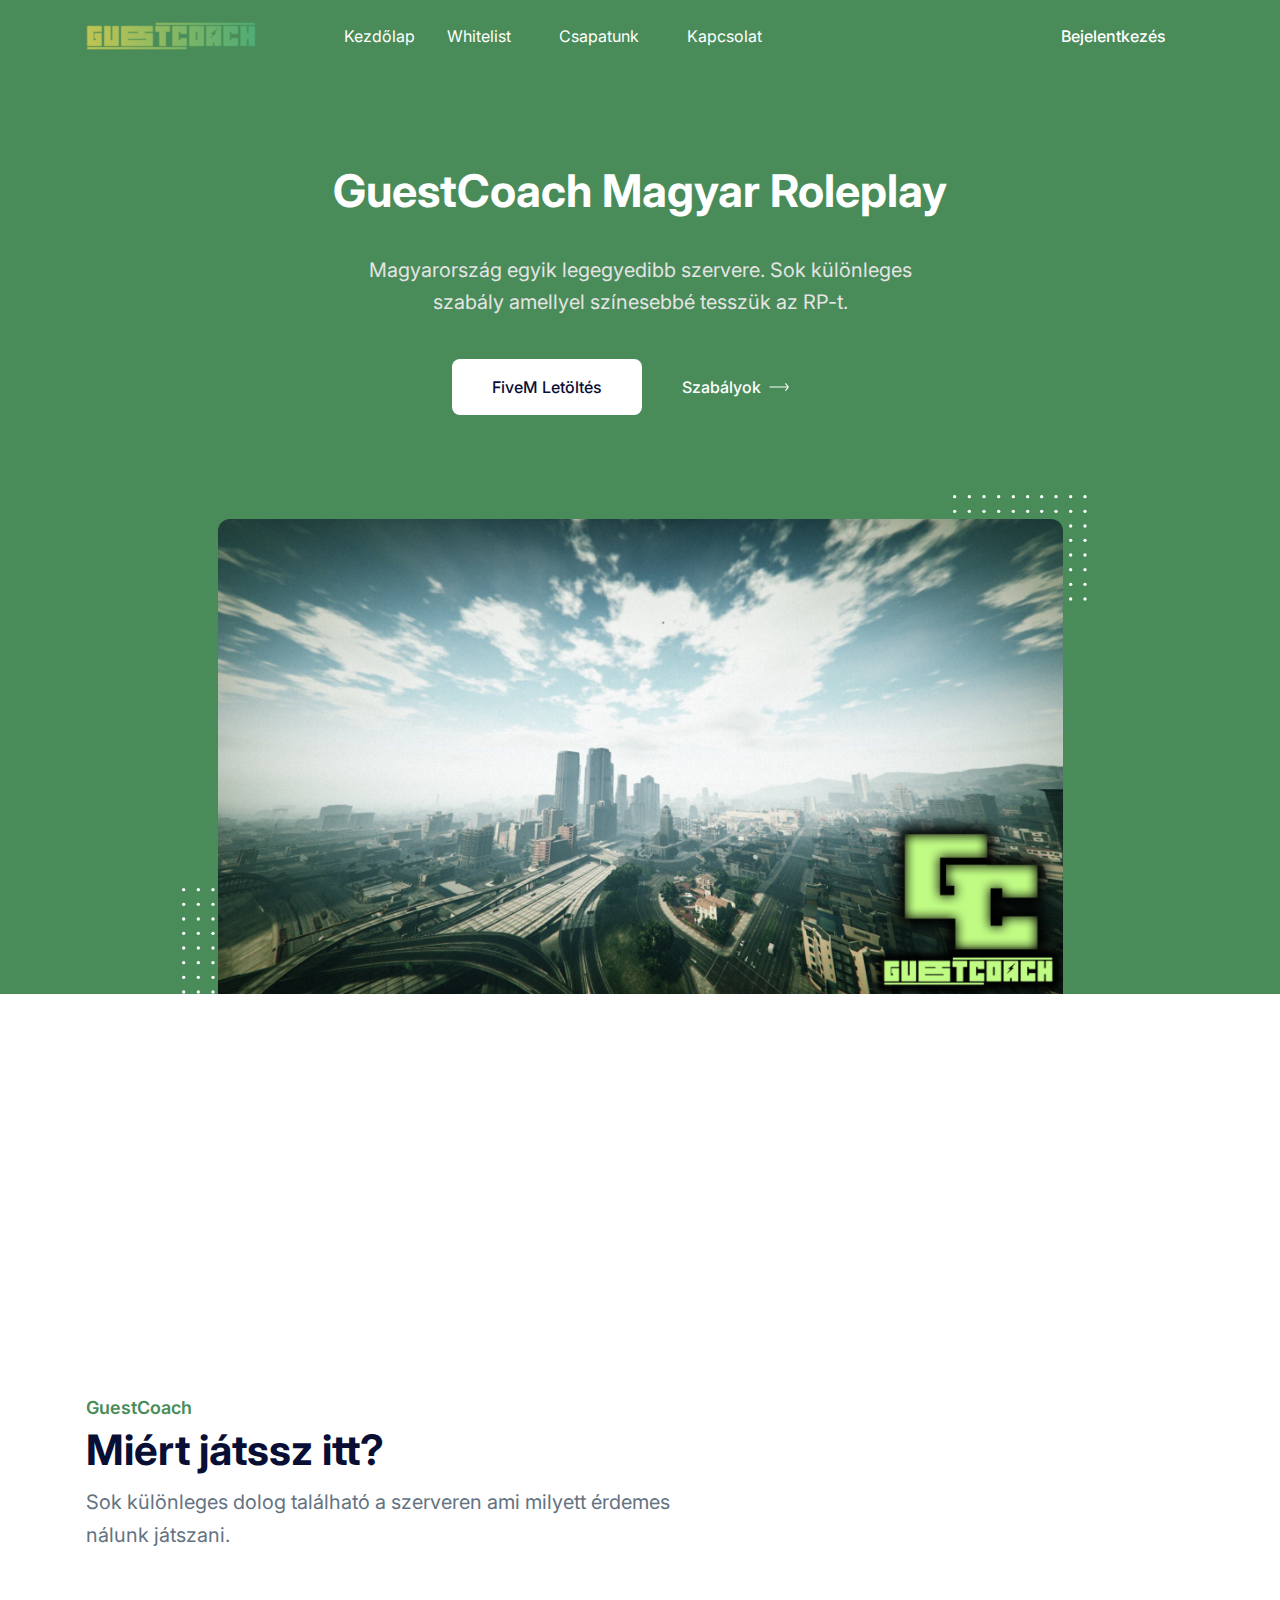
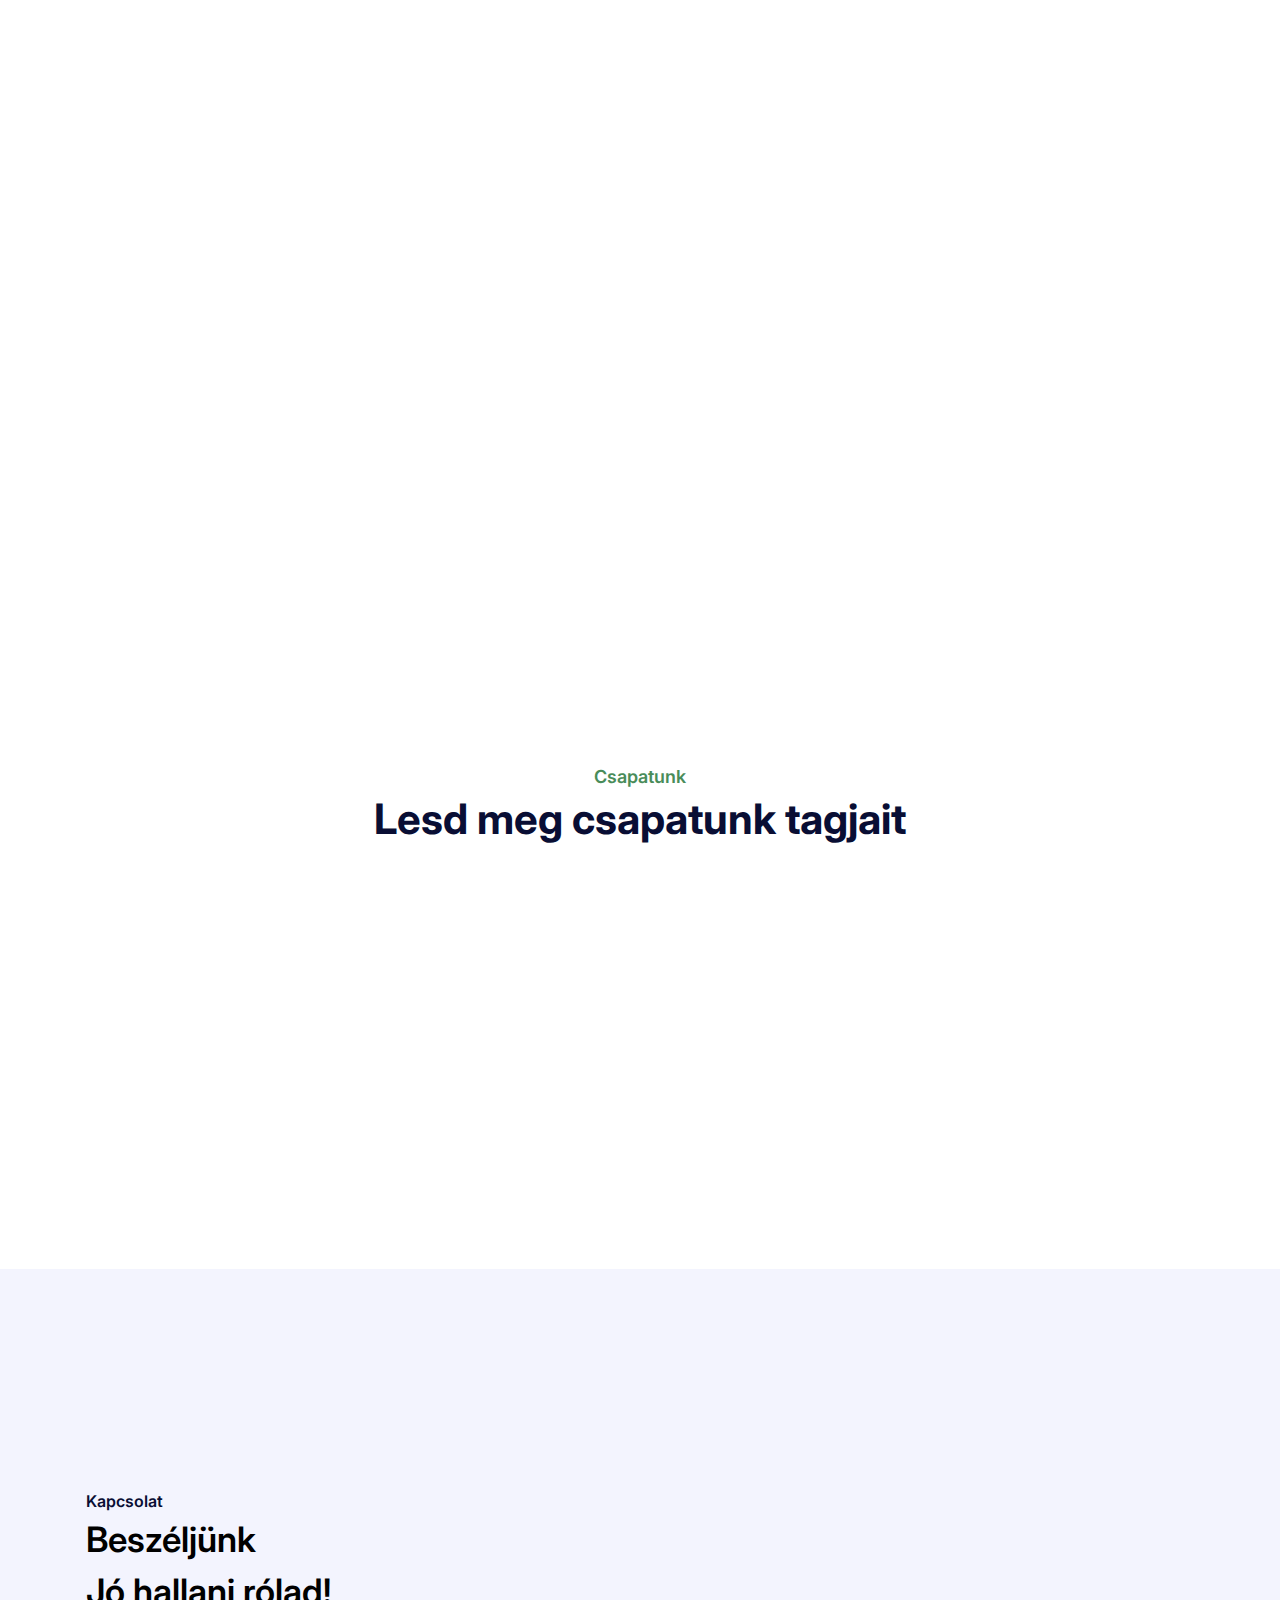
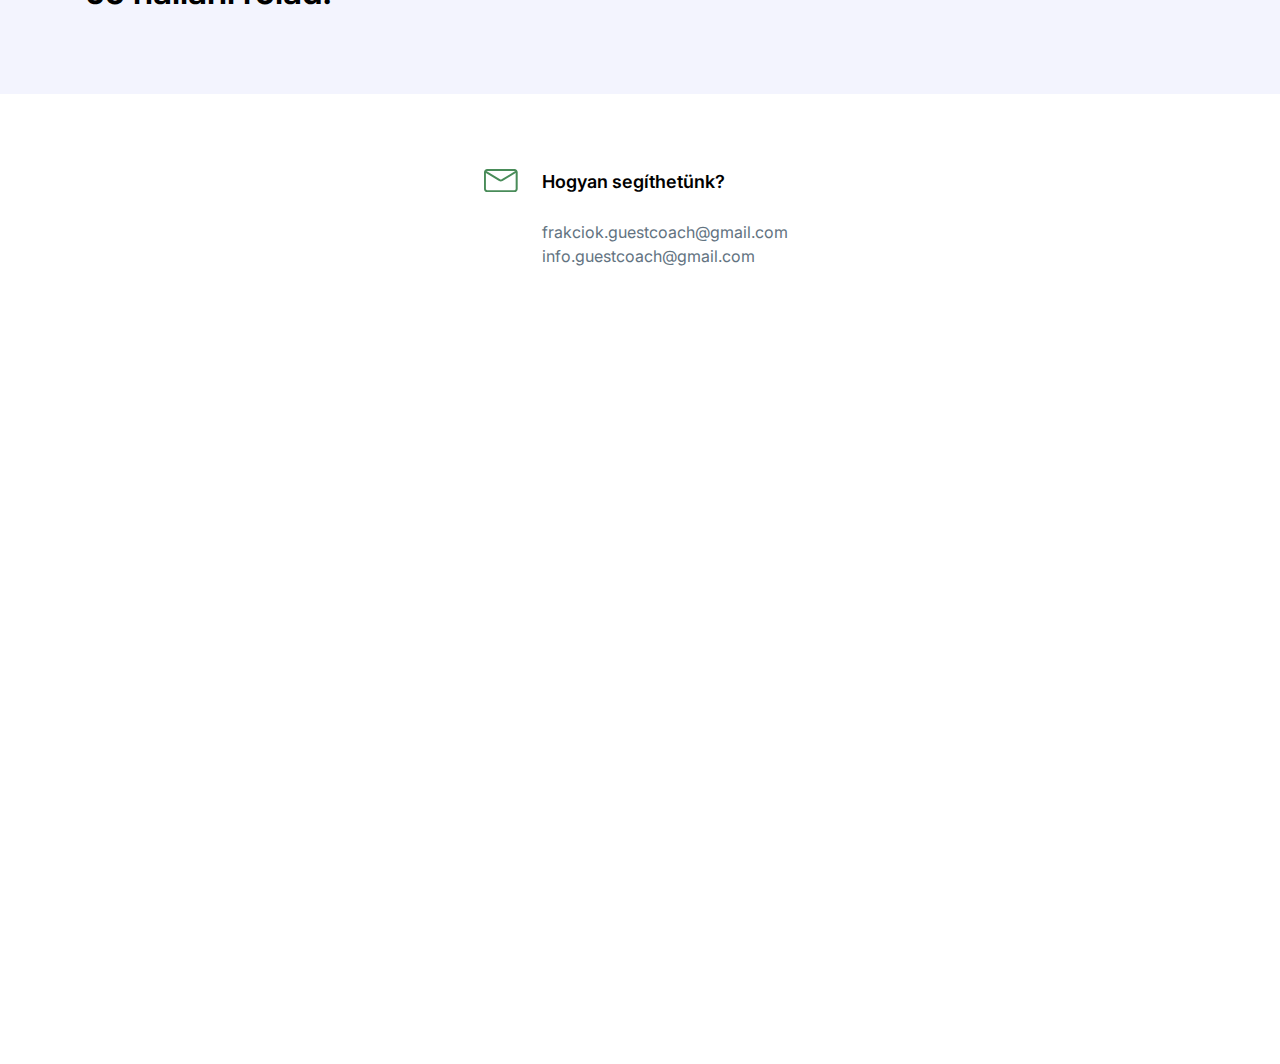
<file: index.html>
<!DOCTYPE html>
<html lang="en" class="scroll-smooth">
  <head>
    <meta charset="UTF-8" />
    <meta http-equiv="X-UA-Compatible" content="IE=edge" />
    <meta name="viewport" content="width=device-width, initial-scale=1.0" />
    <title>
      GuestCoach Roleplay | Magyar RP
    </title>
    <link
      rel="shortcut icon"
      href="assets/images/logo/logoNOBG.png"
      type="image/x-icon"
    />
    <link rel="stylesheet" href="assets/css/animate.css" />
    <link rel="stylesheet" href="assets/css/tailwind.css" />

    <!-- ==== WOW JS ==== -->
    <script src="assets/js/wow.min.js"></script>
    <script>
      new WOW().init();
    </script>
  </head>
  <body>
    <!-- ====== Navbar Section Start -->
    <div
      class="ud-header absolute top-0 left-0 z-40 flex w-full items-center bg-transparent"
    >
      <div class="container">
        <div class="relative -mx-4 flex items-center justify-between">
          <div class="w-60 max-w-full px-4">
            <a href="index.html" class="navbar-logo block w-full py-5">
              <img
                src="assets/images/logo/biglogoNOBG.png"
                alt="logo"
                class="header-logo w-full"
              />
            </a>
          </div>
          <div class="flex w-full items-center justify-between px-4">
            <div>
              <button
                id="navbarToggler"
                class="absolute right-4 top-1/2 block -translate-y-1/2 rounded-lg px-3 py-[6px] ring-primary focus:ring-2 lg:hidden"
              >
                <span
                  class="relative my-[6px] block h-[2px] w-[30px] bg-white"
                ></span>
                <span
                  class="relative my-[6px] block h-[2px] w-[30px] bg-white"
                ></span>
                <span
                  class="relative my-[6px] block h-[2px] w-[30px] bg-white"
                ></span>
              </button>
              <nav
                id="navbarCollapse"
                class="absolute right-4 top-full hidden w-full max-w-[250px] rounded-lg bg-white py-5 shadow-lg lg:static lg:block lg:w-full lg:max-w-full lg:bg-transparent lg:py-0 lg:px-4 lg:shadow-none xl:px-6"
              >
                <ul class="blcok lg:flex">
                  <li class="group relative">
                    <a
                      href="#home"
                      class="ud-menu-scroll mx-8 flex py-2 text-base text-dark group-hover:text-primary lg:mr-0 lg:inline-flex lg:py-6 lg:px-0 lg:text-white lg:group-hover:text-white lg:group-hover:opacity-70"
                    >
                      Kezdőlap
                    </a>
                  </li>
                    <li class="group relative">
                    <a
                      href="#team"
                      class="ud-menu-scroll mx-8 flex py-2 text-base text-dark group-hover:text-primary lg:mr-0 lg:inline-flex lg:py-6 lg:px-0 lg:text-white lg:group-hover:text-white lg:group-hover:opacity-70"
                    >
                      Whitelist
                    </a>
                  </li>
                 
                  <li class="group relative">
                    <a
                      href="#team"
                      class="ud-menu-scroll mx-8 flex py-2 text-base text-dark group-hover:text-primary lg:mr-0 lg:ml-7 lg:inline-flex lg:py-6 lg:px-0 lg:text-white lg:group-hover:text-white lg:group-hover:opacity-70 xl:ml-12"
                    >
                      Csapatunk
                    </a>
                  </li>
                  <li class="group relative">
                    <a
                      href="#contact"
                      class="ud-menu-scroll mx-8 flex py-2 text-base text-dark group-hover:text-primary lg:mr-0 lg:ml-7 lg:inline-flex lg:py-6 lg:px-0 lg:text-white lg:group-hover:text-white lg:group-hover:opacity-70 xl:ml-12"
                    >
                      Kapcsolat
                    </a>
                  </li>
                 
                </ul>
              </nav>
            </div>
            <div class="hidden justify-end pr-16 sm:flex lg:pr-0">
              <a
                href="signin.html"
                class="loginBtn py-3 px-7 text-base font-medium text-white hover:opacity-70"
              >
                Bejelentkezés
              </a>
             
            </div>
          </div>
        </div>
      </div>
    </div>
    <!-- ====== Navbar Section End -->

    <!-- ====== Hero Section Start -->
    <div
      id="home"
      class="relative overflow-hidden bg-primary pt-[120px] md:pt-[130px] lg:pt-[160px]"
    >
      <div class="container">
        <div class="-mx-4 flex flex-wrap items-center">
          <div class="w-full px-4">
            <div
              class="hero-content wow fadeInUp mx-auto max-w-[780px] text-center"
              data-wow-delay=".2s"
            >
              <h1
                class="mb-8 text-3xl font-bold leading-snug text-white sm:text-4xl sm:leading-snug md:text-[45px] md:leading-snug"
              >
                GuestCoach Magyar Roleplay 
              </h1>
              <p
                class="mx-auto mb-10 max-w-[600px] text-base text-[#e4e4e4] sm:text-lg sm:leading-relaxed md:text-xl md:leading-relaxed"
              >
             Magyarország egyik legegyedibb szervere. Sok különleges szabály amellyel színesebbé tesszük az RP-t.
              </p>
              <ul class="mb-10 flex flex-wrap items-center justify-center">
                <li>
                  <a
                    href="https://fivem.net/"
                    class="inline-flex items-center justify-center rounded-lg bg-white py-4 px-6 text-center text-base font-medium text-dark transition duration-300 ease-in-out hover:text-primary hover:shadow-lg sm:px-10"
                  >
                    FiveM Letöltés
                  </a>
                </li>
                <li>
                  <a
                    href="https://forms.gle/JGaUb2zoAWDGPfGC6"
                    target="_blank"
                    class="flex items-center py-4 px-6 text-base font-medium text-white transition duration-300 ease-in-out hover:opacity-70 sm:px-10"
                  >
                    Szabályok
                    <span class="pl-2">
                      <svg
                        width="20"
                        height="8"
                        viewBox="0 0 20 8"
                        class="fill-current"
                      >
                        <path
                          d="M19.2188 2.90632L17.0625 0.343819C16.875 0.125069 16.5312 0.0938193 16.2812 0.281319C16.0625 0.468819 16.0312 0.812569 16.2188 1.06257L18.25 3.46882H0.9375C0.625 3.46882 0.375 3.71882 0.375 4.03132C0.375 4.34382 0.625 4.59382 0.9375 4.59382H18.25L16.2188 7.00007C16.0312 7.21882 16.0625 7.56257 16.2812 7.78132C16.375 7.87507 16.5 7.90632 16.625 7.90632C16.7812 7.90632 16.9375 7.84382 17.0312 7.71882L19.1875 5.15632C19.75 4.46882 19.75 3.53132 19.2188 2.90632Z"
                        />
                      </svg>
                    </span>
                  </a>
                </li>
              </ul>
              
            </div>
          </div>

          <div class="w-full px-4">
            <div
              class="wow fadeInUp relative z-10 mx-auto max-w-[845px]"
              data-wow-delay=".25s"
            >
              <div class="mt-16">
                <img
                  src="assets/images/hero/hero-image.jpg"
                  alt="hero"
                  class="mx-auto max-w-full rounded-t-xl rounded-tr-xl"
                />
              </div>
              <div class="absolute bottom-0 -left-9 z-[-1]">
                <svg
                  width="134"
                  height="106"
                  viewBox="0 0 134 106"
                  fill="none"
                  xmlns="http://www.w3.org/2000/svg"
                >
                  <circle
                    cx="1.66667"
                    cy="104"
                    r="1.66667"
                    transform="rotate(-90 1.66667 104)"
                    fill="white"
                  />
                  <circle
                    cx="16.3333"
                    cy="104"
                    r="1.66667"
                    transform="rotate(-90 16.3333 104)"
                    fill="white"
                  />
                  <circle
                    cx="31"
                    cy="104"
                    r="1.66667"
                    transform="rotate(-90 31 104)"
                    fill="white"
                  />
                  <circle
                    cx="45.6667"
                    cy="104"
                    r="1.66667"
                    transform="rotate(-90 45.6667 104)"
                    fill="white"
                  />
                  <circle
                    cx="60.3333"
                    cy="104"
                    r="1.66667"
                    transform="rotate(-90 60.3333 104)"
                    fill="white"
                  />
                  <circle
                    cx="88.6667"
                    cy="104"
                    r="1.66667"
                    transform="rotate(-90 88.6667 104)"
                    fill="white"
                  />
                  <circle
                    cx="117.667"
                    cy="104"
                    r="1.66667"
                    transform="rotate(-90 117.667 104)"
                    fill="white"
                  />
                  <circle
                    cx="74.6667"
                    cy="104"
                    r="1.66667"
                    transform="rotate(-90 74.6667 104)"
                    fill="white"
                  />
                  <circle
                    cx="103"
                    cy="104"
                    r="1.66667"
                    transform="rotate(-90 103 104)"
                    fill="white"
                  />
                  <circle
                    cx="132"
                    cy="104"
                    r="1.66667"
                    transform="rotate(-90 132 104)"
                    fill="white"
                  />
                  <circle
                    cx="1.66667"
                    cy="89.3333"
                    r="1.66667"
                    transform="rotate(-90 1.66667 89.3333)"
                    fill="white"
                  />
                  <circle
                    cx="16.3333"
                    cy="89.3333"
                    r="1.66667"
                    transform="rotate(-90 16.3333 89.3333)"
                    fill="white"
                  />
                  <circle
                    cx="31"
                    cy="89.3333"
                    r="1.66667"
                    transform="rotate(-90 31 89.3333)"
                    fill="white"
                  />
                  <circle
                    cx="45.6667"
                    cy="89.3333"
                    r="1.66667"
                    transform="rotate(-90 45.6667 89.3333)"
                    fill="white"
                  />
                  <circle
                    cx="60.3333"
                    cy="89.3338"
                    r="1.66667"
                    transform="rotate(-90 60.3333 89.3338)"
                    fill="white"
                  />
                  <circle
                    cx="88.6667"
                    cy="89.3338"
                    r="1.66667"
                    transform="rotate(-90 88.6667 89.3338)"
                    fill="white"
                  />
                  <circle
                    cx="117.667"
                    cy="89.3338"
                    r="1.66667"
                    transform="rotate(-90 117.667 89.3338)"
                    fill="white"
                  />
                  <circle
                    cx="74.6667"
                    cy="89.3338"
                    r="1.66667"
                    transform="rotate(-90 74.6667 89.3338)"
                    fill="white"
                  />
                  <circle
                    cx="103"
                    cy="89.3338"
                    r="1.66667"
                    transform="rotate(-90 103 89.3338)"
                    fill="white"
                  />
                  <circle
                    cx="132"
                    cy="89.3338"
                    r="1.66667"
                    transform="rotate(-90 132 89.3338)"
                    fill="white"
                  />
                  <circle
                    cx="1.66667"
                    cy="74.6673"
                    r="1.66667"
                    transform="rotate(-90 1.66667 74.6673)"
                    fill="white"
                  />
                  <circle
                    cx="1.66667"
                    cy="31.0003"
                    r="1.66667"
                    transform="rotate(-90 1.66667 31.0003)"
                    fill="white"
                  />
                  <circle
                    cx="16.3333"
                    cy="74.6668"
                    r="1.66667"
                    transform="rotate(-90 16.3333 74.6668)"
                    fill="white"
                  />
                  <circle
                    cx="16.3333"
                    cy="31.0003"
                    r="1.66667"
                    transform="rotate(-90 16.3333 31.0003)"
                    fill="white"
                  />
                  <circle
                    cx="31"
                    cy="74.6668"
                    r="1.66667"
                    transform="rotate(-90 31 74.6668)"
                    fill="white"
                  />
                  <circle
                    cx="31"
                    cy="31.0003"
                    r="1.66667"
                    transform="rotate(-90 31 31.0003)"
                    fill="white"
                  />
                  <circle
                    cx="45.6667"
                    cy="74.6668"
                    r="1.66667"
                    transform="rotate(-90 45.6667 74.6668)"
                    fill="white"
                  />
                  <circle
                    cx="45.6667"
                    cy="31.0003"
                    r="1.66667"
                    transform="rotate(-90 45.6667 31.0003)"
                    fill="white"
                  />
                  <circle
                    cx="60.3333"
                    cy="74.6668"
                    r="1.66667"
                    transform="rotate(-90 60.3333 74.6668)"
                    fill="white"
                  />
                  <circle
                    cx="60.3333"
                    cy="31.0001"
                    r="1.66667"
                    transform="rotate(-90 60.3333 31.0001)"
                    fill="white"
                  />
                  <circle
                    cx="88.6667"
                    cy="74.6668"
                    r="1.66667"
                    transform="rotate(-90 88.6667 74.6668)"
                    fill="white"
                  />
                  <circle
                    cx="88.6667"
                    cy="31.0001"
                    r="1.66667"
                    transform="rotate(-90 88.6667 31.0001)"
                    fill="white"
                  />
                  <circle
                    cx="117.667"
                    cy="74.6668"
                    r="1.66667"
                    transform="rotate(-90 117.667 74.6668)"
                    fill="white"
                  />
                  <circle
                    cx="117.667"
                    cy="31.0001"
                    r="1.66667"
                    transform="rotate(-90 117.667 31.0001)"
                    fill="white"
                  />
                  <circle
                    cx="74.6667"
                    cy="74.6668"
                    r="1.66667"
                    transform="rotate(-90 74.6667 74.6668)"
                    fill="white"
                  />
                  <circle
                    cx="74.6667"
                    cy="31.0001"
                    r="1.66667"
                    transform="rotate(-90 74.6667 31.0001)"
                    fill="white"
                  />
                  <circle
                    cx="103"
                    cy="74.6668"
                    r="1.66667"
                    transform="rotate(-90 103 74.6668)"
                    fill="white"
                  />
                  <circle
                    cx="103"
                    cy="31.0001"
                    r="1.66667"
                    transform="rotate(-90 103 31.0001)"
                    fill="white"
                  />
                  <circle
                    cx="132"
                    cy="74.6668"
                    r="1.66667"
                    transform="rotate(-90 132 74.6668)"
                    fill="white"
                  />
                  <circle
                    cx="132"
                    cy="31.0001"
                    r="1.66667"
                    transform="rotate(-90 132 31.0001)"
                    fill="white"
                  />
                  <circle
                    cx="1.66667"
                    cy="60.0003"
                    r="1.66667"
                    transform="rotate(-90 1.66667 60.0003)"
                    fill="white"
                  />
                  <circle
                    cx="1.66667"
                    cy="16.3336"
                    r="1.66667"
                    transform="rotate(-90 1.66667 16.3336)"
                    fill="white"
                  />
                  <circle
                    cx="16.3333"
                    cy="60.0003"
                    r="1.66667"
                    transform="rotate(-90 16.3333 60.0003)"
                    fill="white"
                  />
                  <circle
                    cx="16.3333"
                    cy="16.3336"
                    r="1.66667"
                    transform="rotate(-90 16.3333 16.3336)"
                    fill="white"
                  />
                  <circle
                    cx="31"
                    cy="60.0003"
                    r="1.66667"
                    transform="rotate(-90 31 60.0003)"
                    fill="white"
                  />
                  <circle
                    cx="31"
                    cy="16.3336"
                    r="1.66667"
                    transform="rotate(-90 31 16.3336)"
                    fill="white"
                  />
                  <circle
                    cx="45.6667"
                    cy="60.0003"
                    r="1.66667"
                    transform="rotate(-90 45.6667 60.0003)"
                    fill="white"
                  />
                  <circle
                    cx="45.6667"
                    cy="16.3336"
                    r="1.66667"
                    transform="rotate(-90 45.6667 16.3336)"
                    fill="white"
                  />
                  <circle
                    cx="60.3333"
                    cy="60.0003"
                    r="1.66667"
                    transform="rotate(-90 60.3333 60.0003)"
                    fill="white"
                  />
                  <circle
                    cx="60.3333"
                    cy="16.3336"
                    r="1.66667"
                    transform="rotate(-90 60.3333 16.3336)"
                    fill="white"
                  />
                  <circle
                    cx="88.6667"
                    cy="60.0003"
                    r="1.66667"
                    transform="rotate(-90 88.6667 60.0003)"
                    fill="white"
                  />
                  <circle
                    cx="88.6667"
                    cy="16.3336"
                    r="1.66667"
                    transform="rotate(-90 88.6667 16.3336)"
                    fill="white"
                  />
                  <circle
                    cx="117.667"
                    cy="60.0003"
                    r="1.66667"
                    transform="rotate(-90 117.667 60.0003)"
                    fill="white"
                  />
                  <circle
                    cx="117.667"
                    cy="16.3336"
                    r="1.66667"
                    transform="rotate(-90 117.667 16.3336)"
                    fill="white"
                  />
                  <circle
                    cx="74.6667"
                    cy="60.0003"
                    r="1.66667"
                    transform="rotate(-90 74.6667 60.0003)"
                    fill="white"
                  />
                  <circle
                    cx="74.6667"
                    cy="16.3336"
                    r="1.66667"
                    transform="rotate(-90 74.6667 16.3336)"
                    fill="white"
                  />
                  <circle
                    cx="103"
                    cy="60.0003"
                    r="1.66667"
                    transform="rotate(-90 103 60.0003)"
                    fill="white"
                  />
                  <circle
                    cx="103"
                    cy="16.3336"
                    r="1.66667"
                    transform="rotate(-90 103 16.3336)"
                    fill="white"
                  />
                  <circle
                    cx="132"
                    cy="60.0003"
                    r="1.66667"
                    transform="rotate(-90 132 60.0003)"
                    fill="white"
                  />
                  <circle
                    cx="132"
                    cy="16.3336"
                    r="1.66667"
                    transform="rotate(-90 132 16.3336)"
                    fill="white"
                  />
                  <circle
                    cx="1.66667"
                    cy="45.3336"
                    r="1.66667"
                    transform="rotate(-90 1.66667 45.3336)"
                    fill="white"
                  />
                  <circle
                    cx="1.66667"
                    cy="1.66683"
                    r="1.66667"
                    transform="rotate(-90 1.66667 1.66683)"
                    fill="white"
                  />
                  <circle
                    cx="16.3333"
                    cy="45.3336"
                    r="1.66667"
                    transform="rotate(-90 16.3333 45.3336)"
                    fill="white"
                  />
                  <circle
                    cx="16.3333"
                    cy="1.66683"
                    r="1.66667"
                    transform="rotate(-90 16.3333 1.66683)"
                    fill="white"
                  />
                  <circle
                    cx="31"
                    cy="45.3336"
                    r="1.66667"
                    transform="rotate(-90 31 45.3336)"
                    fill="white"
                  />
                  <circle
                    cx="31"
                    cy="1.66683"
                    r="1.66667"
                    transform="rotate(-90 31 1.66683)"
                    fill="white"
                  />
                  <circle
                    cx="45.6667"
                    cy="45.3336"
                    r="1.66667"
                    transform="rotate(-90 45.6667 45.3336)"
                    fill="white"
                  />
                  <circle
                    cx="45.6667"
                    cy="1.66683"
                    r="1.66667"
                    transform="rotate(-90 45.6667 1.66683)"
                    fill="white"
                  />
                  <circle
                    cx="60.3333"
                    cy="45.3338"
                    r="1.66667"
                    transform="rotate(-90 60.3333 45.3338)"
                    fill="white"
                  />
                  <circle
                    cx="60.3333"
                    cy="1.66707"
                    r="1.66667"
                    transform="rotate(-90 60.3333 1.66707)"
                    fill="white"
                  />
                  <circle
                    cx="88.6667"
                    cy="45.3338"
                    r="1.66667"
                    transform="rotate(-90 88.6667 45.3338)"
                    fill="white"
                  />
                  <circle
                    cx="88.6667"
                    cy="1.66707"
                    r="1.66667"
                    transform="rotate(-90 88.6667 1.66707)"
                    fill="white"
                  />
                  <circle
                    cx="117.667"
                    cy="45.3338"
                    r="1.66667"
                    transform="rotate(-90 117.667 45.3338)"
                    fill="white"
                  />
                  <circle
                    cx="117.667"
                    cy="1.66707"
                    r="1.66667"
                    transform="rotate(-90 117.667 1.66707)"
                    fill="white"
                  />
                  <circle
                    cx="74.6667"
                    cy="45.3338"
                    r="1.66667"
                    transform="rotate(-90 74.6667 45.3338)"
                    fill="white"
                  />
                  <circle
                    cx="74.6667"
                    cy="1.66707"
                    r="1.66667"
                    transform="rotate(-90 74.6667 1.66707)"
                    fill="white"
                  />
                  <circle
                    cx="103"
                    cy="45.3338"
                    r="1.66667"
                    transform="rotate(-90 103 45.3338)"
                    fill="white"
                  />
                  <circle
                    cx="103"
                    cy="1.66707"
                    r="1.66667"
                    transform="rotate(-90 103 1.66707)"
                    fill="white"
                  />
                  <circle
                    cx="132"
                    cy="45.3338"
                    r="1.66667"
                    transform="rotate(-90 132 45.3338)"
                    fill="white"
                  />
                  <circle
                    cx="132"
                    cy="1.66707"
                    r="1.66667"
                    transform="rotate(-90 132 1.66707)"
                    fill="white"
                  />
                </svg>
              </div>
              <div class="absolute -top-6 -right-6 z-[-1]">
                <svg
                  width="134"
                  height="106"
                  viewBox="0 0 134 106"
                  fill="none"
                  xmlns="http://www.w3.org/2000/svg"
                >
                  <circle
                    cx="1.66667"
                    cy="104"
                    r="1.66667"
                    transform="rotate(-90 1.66667 104)"
                    fill="white"
                  />
                  <circle
                    cx="16.3333"
                    cy="104"
                    r="1.66667"
                    transform="rotate(-90 16.3333 104)"
                    fill="white"
                  />
                  <circle
                    cx="31"
                    cy="104"
                    r="1.66667"
                    transform="rotate(-90 31 104)"
                    fill="white"
                  />
                  <circle
                    cx="45.6667"
                    cy="104"
                    r="1.66667"
                    transform="rotate(-90 45.6667 104)"
                    fill="white"
                  />
                  <circle
                    cx="60.3333"
                    cy="104"
                    r="1.66667"
                    transform="rotate(-90 60.3333 104)"
                    fill="white"
                  />
                  <circle
                    cx="88.6667"
                    cy="104"
                    r="1.66667"
                    transform="rotate(-90 88.6667 104)"
                    fill="white"
                  />
                  <circle
                    cx="117.667"
                    cy="104"
                    r="1.66667"
                    transform="rotate(-90 117.667 104)"
                    fill="white"
                  />
                  <circle
                    cx="74.6667"
                    cy="104"
                    r="1.66667"
                    transform="rotate(-90 74.6667 104)"
                    fill="white"
                  />
                  <circle
                    cx="103"
                    cy="104"
                    r="1.66667"
                    transform="rotate(-90 103 104)"
                    fill="white"
                  />
                  <circle
                    cx="132"
                    cy="104"
                    r="1.66667"
                    transform="rotate(-90 132 104)"
                    fill="white"
                  />
                  <circle
                    cx="1.66667"
                    cy="89.3333"
                    r="1.66667"
                    transform="rotate(-90 1.66667 89.3333)"
                    fill="white"
                  />
                  <circle
                    cx="16.3333"
                    cy="89.3333"
                    r="1.66667"
                    transform="rotate(-90 16.3333 89.3333)"
                    fill="white"
                  />
                  <circle
                    cx="31"
                    cy="89.3333"
                    r="1.66667"
                    transform="rotate(-90 31 89.3333)"
                    fill="white"
                  />
                  <circle
                    cx="45.6667"
                    cy="89.3333"
                    r="1.66667"
                    transform="rotate(-90 45.6667 89.3333)"
                    fill="white"
                  />
                  <circle
                    cx="60.3333"
                    cy="89.3338"
                    r="1.66667"
                    transform="rotate(-90 60.3333 89.3338)"
                    fill="white"
                  />
                  <circle
                    cx="88.6667"
                    cy="89.3338"
                    r="1.66667"
                    transform="rotate(-90 88.6667 89.3338)"
                    fill="white"
                  />
                  <circle
                    cx="117.667"
                    cy="89.3338"
                    r="1.66667"
                    transform="rotate(-90 117.667 89.3338)"
                    fill="white"
                  />
                  <circle
                    cx="74.6667"
                    cy="89.3338"
                    r="1.66667"
                    transform="rotate(-90 74.6667 89.3338)"
                    fill="white"
                  />
                  <circle
                    cx="103"
                    cy="89.3338"
                    r="1.66667"
                    transform="rotate(-90 103 89.3338)"
                    fill="white"
                  />
                  <circle
                    cx="132"
                    cy="89.3338"
                    r="1.66667"
                    transform="rotate(-90 132 89.3338)"
                    fill="white"
                  />
                  <circle
                    cx="1.66667"
                    cy="74.6673"
                    r="1.66667"
                    transform="rotate(-90 1.66667 74.6673)"
                    fill="white"
                  />
                  <circle
                    cx="1.66667"
                    cy="31.0003"
                    r="1.66667"
                    transform="rotate(-90 1.66667 31.0003)"
                    fill="white"
                  />
                  <circle
                    cx="16.3333"
                    cy="74.6668"
                    r="1.66667"
                    transform="rotate(-90 16.3333 74.6668)"
                    fill="white"
                  />
                  <circle
                    cx="16.3333"
                    cy="31.0003"
                    r="1.66667"
                    transform="rotate(-90 16.3333 31.0003)"
                    fill="white"
                  />
                  <circle
                    cx="31"
                    cy="74.6668"
                    r="1.66667"
                    transform="rotate(-90 31 74.6668)"
                    fill="white"
                  />
                  <circle
                    cx="31"
                    cy="31.0003"
                    r="1.66667"
                    transform="rotate(-90 31 31.0003)"
                    fill="white"
                  />
                  <circle
                    cx="45.6667"
                    cy="74.6668"
                    r="1.66667"
                    transform="rotate(-90 45.6667 74.6668)"
                    fill="white"
                  />
                  <circle
                    cx="45.6667"
                    cy="31.0003"
                    r="1.66667"
                    transform="rotate(-90 45.6667 31.0003)"
                    fill="white"
                  />
                  <circle
                    cx="60.3333"
                    cy="74.6668"
                    r="1.66667"
                    transform="rotate(-90 60.3333 74.6668)"
                    fill="white"
                  />
                  <circle
                    cx="60.3333"
                    cy="31.0001"
                    r="1.66667"
                    transform="rotate(-90 60.3333 31.0001)"
                    fill="white"
                  />
                  <circle
                    cx="88.6667"
                    cy="74.6668"
                    r="1.66667"
                    transform="rotate(-90 88.6667 74.6668)"
                    fill="white"
                  />
                  <circle
                    cx="88.6667"
                    cy="31.0001"
                    r="1.66667"
                    transform="rotate(-90 88.6667 31.0001)"
                    fill="white"
                  />
                  <circle
                    cx="117.667"
                    cy="74.6668"
                    r="1.66667"
                    transform="rotate(-90 117.667 74.6668)"
                    fill="white"
                  />
                  <circle
                    cx="117.667"
                    cy="31.0001"
                    r="1.66667"
                    transform="rotate(-90 117.667 31.0001)"
                    fill="white"
                  />
                  <circle
                    cx="74.6667"
                    cy="74.6668"
                    r="1.66667"
                    transform="rotate(-90 74.6667 74.6668)"
                    fill="white"
                  />
                  <circle
                    cx="74.6667"
                    cy="31.0001"
                    r="1.66667"
                    transform="rotate(-90 74.6667 31.0001)"
                    fill="white"
                  />
                  <circle
                    cx="103"
                    cy="74.6668"
                    r="1.66667"
                    transform="rotate(-90 103 74.6668)"
                    fill="white"
                  />
                  <circle
                    cx="103"
                    cy="31.0001"
                    r="1.66667"
                    transform="rotate(-90 103 31.0001)"
                    fill="white"
                  />
                  <circle
                    cx="132"
                    cy="74.6668"
                    r="1.66667"
                    transform="rotate(-90 132 74.6668)"
                    fill="white"
                  />
                  <circle
                    cx="132"
                    cy="31.0001"
                    r="1.66667"
                    transform="rotate(-90 132 31.0001)"
                    fill="white"
                  />
                  <circle
                    cx="1.66667"
                    cy="60.0003"
                    r="1.66667"
                    transform="rotate(-90 1.66667 60.0003)"
                    fill="white"
                  />
                  <circle
                    cx="1.66667"
                    cy="16.3336"
                    r="1.66667"
                    transform="rotate(-90 1.66667 16.3336)"
                    fill="white"
                  />
                  <circle
                    cx="16.3333"
                    cy="60.0003"
                    r="1.66667"
                    transform="rotate(-90 16.3333 60.0003)"
                    fill="white"
                  />
                  <circle
                    cx="16.3333"
                    cy="16.3336"
                    r="1.66667"
                    transform="rotate(-90 16.3333 16.3336)"
                    fill="white"
                  />
                  <circle
                    cx="31"
                    cy="60.0003"
                    r="1.66667"
                    transform="rotate(-90 31 60.0003)"
                    fill="white"
                  />
                  <circle
                    cx="31"
                    cy="16.3336"
                    r="1.66667"
                    transform="rotate(-90 31 16.3336)"
                    fill="white"
                  />
                  <circle
                    cx="45.6667"
                    cy="60.0003"
                    r="1.66667"
                    transform="rotate(-90 45.6667 60.0003)"
                    fill="white"
                  />
                  <circle
                    cx="45.6667"
                    cy="16.3336"
                    r="1.66667"
                    transform="rotate(-90 45.6667 16.3336)"
                    fill="white"
                  />
                  <circle
                    cx="60.3333"
                    cy="60.0003"
                    r="1.66667"
                    transform="rotate(-90 60.3333 60.0003)"
                    fill="white"
                  />
                  <circle
                    cx="60.3333"
                    cy="16.3336"
                    r="1.66667"
                    transform="rotate(-90 60.3333 16.3336)"
                    fill="white"
                  />
                  <circle
                    cx="88.6667"
                    cy="60.0003"
                    r="1.66667"
                    transform="rotate(-90 88.6667 60.0003)"
                    fill="white"
                  />
                  <circle
                    cx="88.6667"
                    cy="16.3336"
                    r="1.66667"
                    transform="rotate(-90 88.6667 16.3336)"
                    fill="white"
                  />
                  <circle
                    cx="117.667"
                    cy="60.0003"
                    r="1.66667"
                    transform="rotate(-90 117.667 60.0003)"
                    fill="white"
                  />
                  <circle
                    cx="117.667"
                    cy="16.3336"
                    r="1.66667"
                    transform="rotate(-90 117.667 16.3336)"
                    fill="white"
                  />
                  <circle
                    cx="74.6667"
                    cy="60.0003"
                    r="1.66667"
                    transform="rotate(-90 74.6667 60.0003)"
                    fill="white"
                  />
                  <circle
                    cx="74.6667"
                    cy="16.3336"
                    r="1.66667"
                    transform="rotate(-90 74.6667 16.3336)"
                    fill="white"
                  />
                  <circle
                    cx="103"
                    cy="60.0003"
                    r="1.66667"
                    transform="rotate(-90 103 60.0003)"
                    fill="white"
                  />
                  <circle
                    cx="103"
                    cy="16.3336"
                    r="1.66667"
                    transform="rotate(-90 103 16.3336)"
                    fill="white"
                  />
                  <circle
                    cx="132"
                    cy="60.0003"
                    r="1.66667"
                    transform="rotate(-90 132 60.0003)"
                    fill="white"
                  />
                  <circle
                    cx="132"
                    cy="16.3336"
                    r="1.66667"
                    transform="rotate(-90 132 16.3336)"
                    fill="white"
                  />
                  <circle
                    cx="1.66667"
                    cy="45.3336"
                    r="1.66667"
                    transform="rotate(-90 1.66667 45.3336)"
                    fill="white"
                  />
                  <circle
                    cx="1.66667"
                    cy="1.66683"
                    r="1.66667"
                    transform="rotate(-90 1.66667 1.66683)"
                    fill="white"
                  />
                  <circle
                    cx="16.3333"
                    cy="45.3336"
                    r="1.66667"
                    transform="rotate(-90 16.3333 45.3336)"
                    fill="white"
                  />
                  <circle
                    cx="16.3333"
                    cy="1.66683"
                    r="1.66667"
                    transform="rotate(-90 16.3333 1.66683)"
                    fill="white"
                  />
                  <circle
                    cx="31"
                    cy="45.3336"
                    r="1.66667"
                    transform="rotate(-90 31 45.3336)"
                    fill="white"
                  />
                  <circle
                    cx="31"
                    cy="1.66683"
                    r="1.66667"
                    transform="rotate(-90 31 1.66683)"
                    fill="white"
                  />
                  <circle
                    cx="45.6667"
                    cy="45.3336"
                    r="1.66667"
                    transform="rotate(-90 45.6667 45.3336)"
                    fill="white"
                  />
                  <circle
                    cx="45.6667"
                    cy="1.66683"
                    r="1.66667"
                    transform="rotate(-90 45.6667 1.66683)"
                    fill="white"
                  />
                  <circle
                    cx="60.3333"
                    cy="45.3338"
                    r="1.66667"
                    transform="rotate(-90 60.3333 45.3338)"
                    fill="white"
                  />
                  <circle
                    cx="60.3333"
                    cy="1.66707"
                    r="1.66667"
                    transform="rotate(-90 60.3333 1.66707)"
                    fill="white"
                  />
                  <circle
                    cx="88.6667"
                    cy="45.3338"
                    r="1.66667"
                    transform="rotate(-90 88.6667 45.3338)"
                    fill="white"
                  />
                  <circle
                    cx="88.6667"
                    cy="1.66707"
                    r="1.66667"
                    transform="rotate(-90 88.6667 1.66707)"
                    fill="white"
                  />
                  <circle
                    cx="117.667"
                    cy="45.3338"
                    r="1.66667"
                    transform="rotate(-90 117.667 45.3338)"
                    fill="white"
                  />
                  <circle
                    cx="117.667"
                    cy="1.66707"
                    r="1.66667"
                    transform="rotate(-90 117.667 1.66707)"
                    fill="white"
                  />
                  <circle
                    cx="74.6667"
                    cy="45.3338"
                    r="1.66667"
                    transform="rotate(-90 74.6667 45.3338)"
                    fill="white"
                  />
                  <circle
                    cx="74.6667"
                    cy="1.66707"
                    r="1.66667"
                    transform="rotate(-90 74.6667 1.66707)"
                    fill="white"
                  />
                  <circle
                    cx="103"
                    cy="45.3338"
                    r="1.66667"
                    transform="rotate(-90 103 45.3338)"
                    fill="white"
                  />
                  <circle
                    cx="103"
                    cy="1.66707"
                    r="1.66667"
                    transform="rotate(-90 103 1.66707)"
                    fill="white"
                  />
                  <circle
                    cx="132"
                    cy="45.3338"
                    r="1.66667"
                    transform="rotate(-90 132 45.3338)"
                    fill="white"
                  />
                  <circle
                    cx="132"
                    cy="1.66707"
                    r="1.66667"
                    transform="rotate(-90 132 1.66707)"
                    fill="white"
                  />
                </svg>
              </div>
            </div>
          </div>
        </div>
      </div>
    </div>
    <!-- ====== Hero Section End -->

    <!-- ====== Features Section Start -->
    <section class="pt-20 pb-8 lg:pt-[120px] lg:pb-[70px]">
      <div class="container">
        <div class="-mx-4 flex flex-wrap">
          <div class="w-full px-4">
            <div class="mb-12 max-w-[620px] lg:mb-20">
              <span class="mb-2 block text-lg font-semibold text-primary">
                GuestCoach
              </span>
              <h2
                class="mb-4 text-3xl font-bold text-dark sm:text-4xl md:text-[42px]"
              >
                Miért játssz itt?
              </h2>
              <p
                class="text-lg leading-relaxed text-body-color sm:text-xl sm:leading-relaxed"
              >
               Sok különleges dolog található a szerveren ami milyett érdemes nálunk játszani.
              </p>
            </div>
          </div>
        </div>
        <div class="-mx-4 flex flex-wrap">
          <div class="w-full px-4 md:w-1/2 lg:w-1/4">
            <div class="wow fadeInUp group mb-12 bg-white" data-wow-delay=".1s">
              <div
                class="relative z-10 mb-8 flex h-[70px] w-[70px] items-center justify-center rounded-2xl bg-primary"
              >
                <span
                  class="absolute top-0 left-0 z-[-1] mb-8 flex h-[70px] w-[70px] rotate-[25deg] items-center justify-center rounded-2xl bg-primary bg-opacity-20 duration-300 group-hover:rotate-45"
                ></span>
                <svg
                  width="35"
                  height="35"
                  viewBox="0 0 52 52"
                  fill="none"
                  xmlns="http://www.w3.org/2000/svg"
                >
                  <path
                    d="M44.9313 11.7H38.9188C40.5438 10.9687 41.7626 9.99374 42.2501 8.69374C42.9001 6.98749 42.2501 5.19999 40.3001 3.33124C38.1876 1.29999 35.9938 0.568738 33.8001 1.13749C29.9813 2.11249 27.4626 7.06874 26.2438 9.99374C25.1063 7.06874 22.5876 2.11249 18.6876 1.13749C16.4938 0.568738 14.3001 1.29999 12.1876 3.33124C10.2376 5.19999 9.5876 6.98749 10.2376 8.69374C10.7251 9.99374 12.0251 10.9687 13.5688 11.7H7.06885C5.0376 11.7 3.4126 13.325 3.4126 15.3562V21.5312C3.4126 23.5625 5.0376 25.1875 7.06885 25.1875H7.71885V46.2312C7.71885 48.8312 9.83135 51.025 12.5126 51.025H40.1376C42.7376 51.025 44.9313 48.9125 44.9313 46.2312V25.1875C46.9626 25.1875 48.5876 23.5625 48.5876 21.5312V15.3562C48.5063 13.325 46.8813 11.7 44.9313 11.7ZM34.5313 3.98124C34.7751 3.89999 35.0188 3.89999 35.1813 3.89999C36.1563 3.89999 37.2126 4.38749 38.2688 5.52499C38.7563 6.01249 39.8126 7.06874 39.5688 7.79999C39.0001 9.34374 33.9626 10.6437 28.9251 11.05C30.0626 8.36874 32.1751 4.54999 34.5313 3.98124ZM13.0001 7.71874C12.7563 6.98749 13.8126 5.93124 14.3001 5.44374C15.4376 4.38749 16.4126 3.81874 17.3876 3.81874C17.6313 3.81874 17.8751 3.81874 18.0376 3.89999C20.4751 4.54999 22.5063 8.28749 23.6438 10.9687C18.6063 10.5625 13.5688 9.26249 13.0001 7.71874ZM42.0063 46.2312C42.0063 47.2875 41.1126 48.1812 40.0563 48.1812H12.4313C11.3751 48.1812 10.4813 47.2875 10.4813 46.2312V25.1875H41.9251V46.2312H42.0063ZM45.6626 21.5312C45.6626 22.0187 45.3376 22.3437 44.8501 22.3437H7.06885C6.6626 22.3437 6.25635 22.0187 6.25635 21.5312V15.3562C6.25635 14.95 6.6626 14.5437 7.06885 14.5437H44.8501C45.2563 14.5437 45.6626 14.8687 45.6626 15.3562V21.5312Z"
                    fill="white"
                  />
                </svg>
              </div>
              <h4 class="mb-3 text-xl font-bold text-dark">
                Sok rendezvények
              </h4>
              <p class="mb-8 text-body-color lg:mb-11">
                A szerverünkön sokszor rendezvényeket szervezünk ahol sok-sok mindent lehet nyerni.
              </p>
             
            </div>
          </div>
          <div class="w-full px-4 md:w-1/2 lg:w-1/4">
            <div
              class="wow fadeInUp group mb-12 bg-white"
              data-wow-delay=".15s"
            >
              <div
                class="relative z-10 mb-8 flex h-[70px] w-[70px] items-center justify-center rounded-2xl bg-primary"
              >
                <span
                  class="absolute top-0 left-0 z-[-1] mb-8 flex h-[70px] w-[70px] rotate-[25deg] items-center justify-center rounded-2xl bg-primary bg-opacity-20 duration-300 group-hover:rotate-45"
                ></span>
                <svg
                  width="35"
                  height="35"
                  viewBox="0 0 52 52"
                  fill="none"
                  xmlns="http://www.w3.org/2000/svg"
                >
                  <path
                    d="M49.8062 23.3187L43.875 17.3875C43.3063 16.8187 42.4125 16.8187 41.8438 17.3875C41.275 17.9562 41.275 18.85 41.8438 19.4187L46.9625 24.6187H27.4625V4.87498L32.5812 10.075C33.15 10.6437 34.0437 10.6437 34.6125 10.075C35.1812 9.50623 35.1812 8.61248 34.6125 8.04373L28.6812 2.11248C27.95 1.38123 26.975 0.974976 26 0.974976C24.9438 0.974976 24.05 1.38123 23.3188 2.11248L17.3875 8.04373C16.8187 8.61248 16.8187 9.50623 17.3875 10.075C17.6312 10.3187 18.0375 10.4812 18.3625 10.4812C18.6875 10.4812 19.0937 10.3187 19.3375 10.075L24.6187 4.87498V24.5375H4.95625L10.075 19.3375C10.6437 18.7687 10.6437 17.875 10.075 17.3062C9.50625 16.7375 8.6125 16.7375 8.04375 17.3062L2.1125 23.2375C0.65 24.7 0.65 27.1375 2.1125 28.6L8.04375 34.5312C8.2875 34.775 8.69375 34.9375 9.01875 34.9375C9.34375 34.9375 9.75 34.775 9.99375 34.5312C10.5625 33.9625 10.5625 33.0687 9.99375 32.5L4.79375 27.3H24.4563V47.125L19.2563 41.925C18.6875 41.3562 17.7938 41.3562 17.225 41.925C16.6563 42.4937 16.6563 43.3875 17.225 43.9562L23.1562 49.8875C23.8875 50.6187 24.8625 51.025 25.8375 51.025C26.8937 51.025 27.7875 50.6187 28.5187 49.8875L34.45 43.9562C35.0188 43.3875 35.0188 42.4937 34.45 41.925C33.8813 41.3562 32.9875 41.3562 32.4188 41.925L27.4625 47.125V27.3812H47.0438L41.8438 32.5812C41.275 33.15 41.275 34.0437 41.8438 34.6125C42.0875 34.8562 42.4938 35.0187 42.8188 35.0187C43.1438 35.0187 43.55 34.8562 43.7938 34.6125L49.725 28.6812C51.2688 27.2187 51.2687 24.7812 49.8062 23.3187Z"
                    fill="white"
                  />
                </svg>
              </div>
              <h4 class="mb-3 text-xl font-bold text-dark">
                Egyedi megoldás
              </h4>
              <p class="mb-8 text-body-color lg:mb-11">
               A szerverünkön, a fejlesztőink által írt megoldások találhatók.
              </p>
             
            </div>
          </div>
          <div class="w-full px-4 md:w-1/2 lg:w-1/4">
            <div class="wow fadeInUp group mb-12 bg-white" data-wow-delay=".2s">
              <div
                class="relative z-10 mb-8 flex h-[70px] w-[70px] items-center justify-center rounded-2xl bg-primary"
              >
                <span
                  class="absolute top-0 left-0 z-[-1] mb-8 flex h-[70px] w-[70px] rotate-[25deg] items-center justify-center rounded-2xl bg-primary bg-opacity-20 duration-300 group-hover:rotate-45"
                ></span>
                <svg
                  width="35"
                  height="35"
                  viewBox="0 0 35 35"
                  fill="none"
                  xmlns="http://www.w3.org/2000/svg"
                >
                  <path
                    d="M10.7734 14.3281H3.82813C2.07813 14.3281 0.65625 12.9062 0.65625 11.1562V4.21094C0.65625 2.46094 2.07813 1.03906 3.82813 1.03906H10.7734C12.5234 1.03906 13.9453 2.46094 13.9453 4.21094V11.1562C13.9453 12.9062 12.5234 14.3281 10.7734 14.3281ZM3.82813 2.95312C3.17188 2.95312 2.57031 3.5 2.57031 4.21094V11.1562C2.57031 11.8125 3.11719 12.4141 3.82813 12.4141H10.7734C11.4297 12.4141 12.0313 11.8672 12.0313 11.1562V4.21094C12.0313 3.55469 11.4844 2.95312 10.7734 2.95312H3.82813Z"
                    fill="white"
                  />
                  <path
                    d="M31.1719 14.3281H24.2266C22.4766 14.3281 21.0547 12.9062 21.0547 11.1562V4.21094C21.0547 2.46094 22.4766 1.03906 24.2266 1.03906H31.1719C32.9219 1.03906 34.3438 2.46094 34.3438 4.21094V11.1562C34.3438 12.9062 32.9219 14.3281 31.1719 14.3281ZM24.2266 2.95312C23.5703 2.95312 22.9688 3.5 22.9688 4.21094V11.1562C22.9688 11.8125 23.5156 12.4141 24.2266 12.4141H31.1719C31.8281 12.4141 32.4297 11.8672 32.4297 11.1562V4.21094C32.4297 3.55469 31.8828 2.95312 31.1719 2.95312H24.2266Z"
                    fill="white"
                  />
                  <path
                    d="M10.7734 33.9609H3.82813C2.07813 33.9609 0.65625 32.5391 0.65625 30.7891V23.8438C0.65625 22.0938 2.07813 20.6719 3.82813 20.6719H10.7734C12.5234 20.6719 13.9453 22.0938 13.9453 23.8438V30.7891C13.9453 32.5391 12.5234 33.9609 10.7734 33.9609ZM3.82813 22.5859C3.17188 22.5859 2.57031 23.1328 2.57031 23.8438V30.7891C2.57031 31.4453 3.11719 32.0469 3.82813 32.0469H10.7734C11.4297 32.0469 12.0313 31.5 12.0313 30.7891V23.8438C12.0313 23.1875 11.4844 22.5859 10.7734 22.5859H3.82813Z"
                    fill="white"
                  />
                  <path
                    d="M31.1719 33.9609H24.2266C22.4766 33.9609 21.0547 32.5391 21.0547 30.7891V23.8438C21.0547 22.0938 22.4766 20.6719 24.2266 20.6719H31.1719C32.9219 20.6719 34.3438 22.0938 34.3438 23.8438V30.7891C34.3438 32.5391 32.9219 33.9609 31.1719 33.9609ZM24.2266 22.5859C23.5703 22.5859 22.9688 23.1328 22.9688 23.8438V30.7891C22.9688 31.4453 23.5156 32.0469 24.2266 32.0469H31.1719C31.8281 32.0469 32.4297 31.5 32.4297 30.7891V23.8438C32.4297 23.1875 31.8828 22.5859 31.1719 22.5859H24.2266Z"
                    fill="white"
                  />
                </svg>
              </div>
              <h4 class="mb-3 text-xl font-bold text-dark">
                Magas minőségű szerver
              </h4>
              <p class="mb-8 text-body-color lg:mb-11">
                A szerveren van grafikai csomag, és a scriptek optimalizáltak.
              </p>
             
            </div>
          </div>
          <div class="w-full px-4 md:w-1/2 lg:w-1/4">
            <div
              class="wow fadeInUp group mb-12 bg-white"
              data-wow-delay=".25s"
            >
              <div
                class="relative z-10 mb-8 flex h-[70px] w-[70px] items-center justify-center rounded-2xl bg-primary"
              >
                <span
                  class="absolute top-0 left-0 z-[-1] mb-8 flex h-[70px] w-[70px] rotate-[25deg] items-center justify-center rounded-2xl bg-primary bg-opacity-20 duration-300 group-hover:rotate-45"
                ></span>
                <svg
                  width="35"
                  height="35"
                  viewBox="0 0 35 35"
                  fill="none"
                  xmlns="http://www.w3.org/2000/svg"
                >
                  <path
                    d="M29.5312 21.6562L28.6563 21.1641L29.6953 20.5625C30.7344 19.9062 31.3359 18.8125 31.2812 17.6094C31.2266 16.4063 30.625 15.3125 29.5312 14.7109L27.8906 13.7813L29.6406 12.6875C30.6797 12.0313 31.2812 10.9375 31.2266 9.73438C31.1719 8.53125 30.5703 7.4375 29.4766 6.83594L19.25 1.09375C18.2109 0.492187 16.9531 0.546875 15.9141 1.09375L5.41406 7.21875C4.375 7.82031 3.71875 8.91406 3.71875 10.1172C3.71875 11.3203 4.375 12.4141 5.41406 13.0156L7.10938 14L5.41406 14.9844C4.375 15.5859 3.71875 16.6797 3.71875 17.8828C3.71875 19.0859 4.32031 20.1797 5.41406 20.7812L6.39844 21.3281L5.46875 21.875C4.42969 22.4766 3.77344 23.5703 3.77344 24.7734C3.77344 25.9766 4.375 27.0703 5.46875 27.6719L15.9141 33.6875C16.4609 34.0156 17.0078 34.125 17.6094 34.125C18.2109 34.125 18.8125 33.9609 19.3594 33.6328L29.6953 27.2891C30.7344 26.6328 31.3359 25.5391 31.2812 24.3359C31.2266 23.2969 30.625 22.2031 29.5312 21.6562ZM5.63281 10.1172C5.63281 9.57031 5.90625 9.13281 6.34375 8.85938L16.8438 2.78906C17.0625 2.67969 17.3359 2.57031 17.5547 2.57031C17.7734 2.57031 18.0469 2.625 18.2656 2.73437L28.5469 8.47656C28.9844 8.75 29.2578 9.1875 29.3125 9.73438C29.3125 10.2812 29.0391 10.7188 28.6016 10.9922L18.3203 17.3906C17.8828 17.6641 17.2812 17.6641 16.8438 17.3906L6.39844 11.375C5.90625 11.1562 5.63281 10.6641 5.63281 10.1172ZM5.63281 17.9375C5.63281 17.3906 5.90625 16.9531 6.34375 16.6797L9.02344 15.1484L15.8594 19.0859C16.4062 19.4141 16.9531 19.5234 17.5547 19.5234C18.1562 19.5234 18.7578 19.3594 19.3047 19.0312L26.0312 14.875L28.6016 16.2969C29.0391 16.5703 29.3125 17.0078 29.3672 17.5547C29.3672 18.1016 29.0938 18.5391 28.6563 18.8125L18.3203 25.2656C17.8828 25.5391 17.2812 25.5391 16.8438 25.2656L6.39844 19.25C5.90625 18.9766 5.63281 18.4844 5.63281 17.9375ZM28.6563 25.8125L18.3203 32.2109C17.8828 32.4844 17.2812 32.4844 16.8438 32.2109L6.39844 26.1953C5.96094 25.9219 5.6875 25.4844 5.6875 24.9375C5.6875 24.3906 5.96094 23.9531 6.39844 23.6797L8.3125 22.5859L15.8594 26.9609C16.4062 27.2891 16.9531 27.3984 17.5547 27.3984C18.1562 27.3984 18.7578 27.2344 19.3047 26.9062L26.7969 22.2578L28.6563 23.2969C29.0938 23.5703 29.3672 24.0078 29.4219 24.5547C29.3672 25.0469 29.0938 25.5391 28.6563 25.8125Z"
                    fill="white"
                  />
                </svg>
              </div>
              <h4 class="mb-3 text-xl font-bold text-dark">
                Szabályzat
              </h4>
              <p class="mb-8 text-body-color lg:mb-11">
                A szerver olyan szabályokra épül, hogy olyat máshol még nem láttál.
              </p>
              
            </div>
          </div>
        </div>
      </div>
    </section>
    <!-- ====== Features Section End -->

    
   

   
    <!-- ====== Team Section Start -->
    <section id="team" class="pt-20 pb-10 lg:pt-[120px] lg:pb-20">
      <div class="container">
        <div class="-mx-4 flex flex-wrap">
          <div class="w-full px-4">
            <div class="mx-auto mb-[60px] max-w-[620px] text-center">
              <span class="mb-2 block text-lg font-semibold text-primary">
                Csapatunk
              </span>
              <h2
                class="mb-4 text-3xl font-bold text-dark sm:text-4xl md:text-[42px]"
              >
                Lesd meg csapatunk tagjait
              </h2>
              <p
                class="text-lg leading-relaxed text-body-color sm:text-xl sm:leading-relaxed"
              >
                
              </p>
            </div>
          </div>
        </div>

        <div class="-mx-4 flex flex-wrap justify-center">
          <div class="w-full px-4 sm:w-1/2 lg:w-1/4">
            <div class="wow fadeInUp mb-10" data-wow-delay=".1s">
              <div
                class="h-170px] relative z-10 mx-auto mb-6 w-[170px] rounded-full"
              >
                <img
                  src="assets/images/team/team-01.png"
                  alt="image"
                  class="w-full rounded-full"
                />
                <span class="absolute top-0 left-0 z-[-1]">
                  <svg
                    width="71"
                    height="82"
                    viewBox="0 0 71 82"
                    fill="none"
                    xmlns="http://www.w3.org/2000/svg"
                  >
                    <circle
                      cx="1.29337"
                      cy="80.7066"
                      r="1.29337"
                      transform="rotate(-90 1.29337 80.7066)"
                      fill="#3056D3"
                    />
                    <circle
                      cx="12.6747"
                      cy="80.7066"
                      r="1.29337"
                      transform="rotate(-90 12.6747 80.7066)"
                      fill="#3056D3"
                    />
                    <circle
                      cx="24.0575"
                      cy="80.7066"
                      r="1.29337"
                      transform="rotate(-90 24.0575 80.7066)"
                      fill="#3056D3"
                    />
                    <circle
                      cx="35.4379"
                      cy="80.7066"
                      r="1.29337"
                      transform="rotate(-90 35.4379 80.7066)"
                      fill="#3056D3"
                    />
                    <circle
                      cx="46.8197"
                      cy="80.7066"
                      r="1.29337"
                      transform="rotate(-90 46.8197 80.7066)"
                      fill="#3056D3"
                    />
                    <circle
                      cx="68.807"
                      cy="80.7066"
                      r="1.29337"
                      transform="rotate(-90 68.807 80.7066)"
                      fill="#3056D3"
                    />
                    <circle
                      cx="57.9443"
                      cy="80.7066"
                      r="1.29337"
                      transform="rotate(-90 57.9443 80.7066)"
                      fill="#3056D3"
                    />
                    <circle
                      cx="1.29337"
                      cy="69.3249"
                      r="1.29337"
                      transform="rotate(-90 1.29337 69.3249)"
                      fill="#3056D3"
                    />
                    <circle
                      cx="12.6747"
                      cy="69.3249"
                      r="1.29337"
                      transform="rotate(-90 12.6747 69.3249)"
                      fill="#3056D3"
                    />
                    <circle
                      cx="24.0575"
                      cy="69.3249"
                      r="1.29337"
                      transform="rotate(-90 24.0575 69.3249)"
                      fill="#3056D3"
                    />
                    <circle
                      cx="35.4379"
                      cy="69.3249"
                      r="1.29337"
                      transform="rotate(-90 35.4379 69.3249)"
                      fill="#3056D3"
                    />
                    <circle
                      cx="46.8197"
                      cy="69.325"
                      r="1.29337"
                      transform="rotate(-90 46.8197 69.325)"
                      fill="#3056D3"
                    />
                    <circle
                      cx="68.807"
                      cy="69.325"
                      r="1.29337"
                      transform="rotate(-90 68.807 69.325)"
                      fill="#3056D3"
                    />
                    <circle
                      cx="57.9433"
                      cy="69.325"
                      r="1.29337"
                      transform="rotate(-90 57.9433 69.325)"
                      fill="#3056D3"
                    />
                    <circle
                      cx="1.29337"
                      cy="57.9433"
                      r="1.29337"
                      transform="rotate(-90 1.29337 57.9433)"
                      fill="#3056D3"
                    />
                    <circle
                      cx="1.29337"
                      cy="24.0568"
                      r="1.29337"
                      transform="rotate(-90 1.29337 24.0568)"
                      fill="#3056D3"
                    />
                    <circle
                      cx="12.6747"
                      cy="57.9433"
                      r="1.29337"
                      transform="rotate(-90 12.6747 57.9433)"
                      fill="#3056D3"
                    />
                    <circle
                      cx="12.6747"
                      cy="24.0568"
                      r="1.29337"
                      transform="rotate(-90 12.6747 24.0568)"
                      fill="#3056D3"
                    />
                    <circle
                      cx="24.0575"
                      cy="57.9433"
                      r="1.29337"
                      transform="rotate(-90 24.0575 57.9433)"
                      fill="#3056D3"
                    />
                    <circle
                      cx="24.0575"
                      cy="24.0568"
                      r="1.29337"
                      transform="rotate(-90 24.0575 24.0568)"
                      fill="#3056D3"
                    />
                    <circle
                      cx="35.4379"
                      cy="57.9433"
                      r="1.29337"
                      transform="rotate(-90 35.4379 57.9433)"
                      fill="#3056D3"
                    />
                    <circle
                      cx="35.4379"
                      cy="24.0568"
                      r="1.29337"
                      transform="rotate(-90 35.4379 24.0568)"
                      fill="#3056D3"
                    />
                    <circle
                      cx="46.8197"
                      cy="57.9431"
                      r="1.29337"
                      transform="rotate(-90 46.8197 57.9431)"
                      fill="#3056D3"
                    />
                    <circle
                      cx="46.8197"
                      cy="24.0567"
                      r="1.29337"
                      transform="rotate(-90 46.8197 24.0567)"
                      fill="#3056D3"
                    />
                    <circle
                      cx="68.807"
                      cy="57.9431"
                      r="1.29337"
                      transform="rotate(-90 68.807 57.9431)"
                      fill="#3056D3"
                    />
                    <circle
                      cx="68.807"
                      cy="24.0567"
                      r="1.29337"
                      transform="rotate(-90 68.807 24.0567)"
                      fill="#3056D3"
                    />
                    <circle
                      cx="57.9433"
                      cy="57.9431"
                      r="1.29337"
                      transform="rotate(-90 57.9433 57.9431)"
                      fill="#3056D3"
                    />
                    <circle
                      cx="57.9443"
                      cy="24.0567"
                      r="1.29337"
                      transform="rotate(-90 57.9443 24.0567)"
                      fill="#3056D3"
                    />
                    <circle
                      cx="1.29337"
                      cy="46.5615"
                      r="1.29337"
                      transform="rotate(-90 1.29337 46.5615)"
                      fill="#3056D3"
                    />
                    <circle
                      cx="1.29337"
                      cy="12.6751"
                      r="1.29337"
                      transform="rotate(-90 1.29337 12.6751)"
                      fill="#3056D3"
                    />
                    <circle
                      cx="12.6747"
                      cy="46.5615"
                      r="1.29337"
                      transform="rotate(-90 12.6747 46.5615)"
                      fill="#3056D3"
                    />
                    <circle
                      cx="12.6747"
                      cy="12.6751"
                      r="1.29337"
                      transform="rotate(-90 12.6747 12.6751)"
                      fill="#3056D3"
                    />
                    <circle
                      cx="24.0575"
                      cy="46.5615"
                      r="1.29337"
                      transform="rotate(-90 24.0575 46.5615)"
                      fill="#3056D3"
                    />
                    <circle
                      cx="24.0575"
                      cy="12.6751"
                      r="1.29337"
                      transform="rotate(-90 24.0575 12.6751)"
                      fill="#3056D3"
                    />
                    <circle
                      cx="35.4379"
                      cy="46.5615"
                      r="1.29337"
                      transform="rotate(-90 35.4379 46.5615)"
                      fill="#3056D3"
                    />
                    <circle
                      cx="35.4379"
                      cy="12.6751"
                      r="1.29337"
                      transform="rotate(-90 35.4379 12.6751)"
                      fill="#3056D3"
                    />
                    <circle
                      cx="46.8197"
                      cy="46.5615"
                      r="1.29337"
                      transform="rotate(-90 46.8197 46.5615)"
                      fill="#3056D3"
                    />
                    <circle
                      cx="46.8197"
                      cy="12.6751"
                      r="1.29337"
                      transform="rotate(-90 46.8197 12.6751)"
                      fill="#3056D3"
                    />
                    <circle
                      cx="68.807"
                      cy="46.5615"
                      r="1.29337"
                      transform="rotate(-90 68.807 46.5615)"
                      fill="#3056D3"
                    />
                    <circle
                      cx="68.807"
                      cy="12.6751"
                      r="1.29337"
                      transform="rotate(-90 68.807 12.6751)"
                      fill="#3056D3"
                    />
                    <circle
                      cx="57.9433"
                      cy="46.5615"
                      r="1.29337"
                      transform="rotate(-90 57.9433 46.5615)"
                      fill="#3056D3"
                    />
                    <circle
                      cx="57.9443"
                      cy="12.6751"
                      r="1.29337"
                      transform="rotate(-90 57.9443 12.6751)"
                      fill="#3056D3"
                    />
                    <circle
                      cx="1.29337"
                      cy="35.1798"
                      r="1.29337"
                      transform="rotate(-90 1.29337 35.1798)"
                      fill="#3056D3"
                    />
                    <circle
                      cx="1.29337"
                      cy="1.2933"
                      r="1.29337"
                      transform="rotate(-90 1.29337 1.2933)"
                      fill="#3056D3"
                    />
                    <circle
                      cx="12.6747"
                      cy="35.1798"
                      r="1.29337"
                      transform="rotate(-90 12.6747 35.1798)"
                      fill="#3056D3"
                    />
                    <circle
                      cx="12.6747"
                      cy="1.2933"
                      r="1.29337"
                      transform="rotate(-90 12.6747 1.2933)"
                      fill="#3056D3"
                    />
                    <circle
                      cx="24.0575"
                      cy="35.1798"
                      r="1.29337"
                      transform="rotate(-90 24.0575 35.1798)"
                      fill="#3056D3"
                    />
                    <circle
                      cx="24.0575"
                      cy="1.29336"
                      r="1.29337"
                      transform="rotate(-90 24.0575 1.29336)"
                      fill="#3056D3"
                    />
                    <circle
                      cx="35.4379"
                      cy="35.1798"
                      r="1.29337"
                      transform="rotate(-90 35.4379 35.1798)"
                      fill="#3056D3"
                    />
                    <circle
                      cx="35.4379"
                      cy="1.29336"
                      r="1.29337"
                      transform="rotate(-90 35.4379 1.29336)"
                      fill="#3056D3"
                    />
                    <circle
                      cx="46.8197"
                      cy="35.18"
                      r="1.29337"
                      transform="rotate(-90 46.8197 35.18)"
                      fill="#3056D3"
                    />
                    <circle
                      cx="46.8197"
                      cy="1.29354"
                      r="1.29337"
                      transform="rotate(-90 46.8197 1.29354)"
                      fill="#3056D3"
                    />
                    <circle
                      cx="68.807"
                      cy="35.18"
                      r="1.29337"
                      transform="rotate(-90 68.807 35.18)"
                      fill="#3056D3"
                    />
                    <circle
                      cx="68.807"
                      cy="1.29354"
                      r="1.29337"
                      transform="rotate(-90 68.807 1.29354)"
                      fill="#3056D3"
                    />
                    <circle
                      cx="57.9443"
                      cy="35.18"
                      r="1.29337"
                      transform="rotate(-90 57.9443 35.18)"
                      fill="#3056D3"
                    />
                    <circle
                      cx="57.9443"
                      cy="1.29354"
                      r="1.29337"
                      transform="rotate(-90 57.9443 1.29354)"
                      fill="#3056D3"
                    />
                  </svg>
                </span>
                <span class="absolute right-0 bottom-0">
                  <svg
                    width="22"
                    height="22"
                    viewBox="0 0 22 22"
                    fill="none"
                    xmlns="http://www.w3.org/2000/svg"
                  >
                    <path
                      d="M21.5 21.5L0.505701 21.5C0.767606 10.023 10.023 0.767604 21.5 0.505697L21.5 21.5Z"
                      stroke="#13C296"
                    />
                  </svg>
                </span>
              </div>
              <div class="text-center">
                <h4 class="mb-2 text-lg font-medium text-dark">
                  LoLMan - Ádám
                </h4>
                <p class="mb-5 text-sm font-medium text-body-color">
                  CEO & Vezető
                </p>
               
              </div>
            </div>
          </div>
          <div class="w-full px-4 sm:w-1/2 lg:w-1/4">
            <div class="wow fadeInUp mb-10" data-wow-delay=".15s">
              <div
                class="h-170px] relative z-10 mx-auto mb-6 w-[170px] rounded-full"
              >
                <img
                  src="assets/images/team/team-02.png"
                  alt="image"
                  class="w-full rounded-full"
                />
                <span class="absolute top-0 left-0 z-[-1]">
                  <svg
                    width="71"
                    height="82"
                    viewBox="0 0 71 82"
                    fill="none"
                    xmlns="http://www.w3.org/2000/svg"
                  >
                    <circle
                      cx="1.29337"
                      cy="80.7066"
                      r="1.29337"
                      transform="rotate(-90 1.29337 80.7066)"
                      fill="#3056D3"
                    />
                    <circle
                      cx="12.6747"
                      cy="80.7066"
                      r="1.29337"
                      transform="rotate(-90 12.6747 80.7066)"
                      fill="#3056D3"
                    />
                    <circle
                      cx="24.0575"
                      cy="80.7066"
                      r="1.29337"
                      transform="rotate(-90 24.0575 80.7066)"
                      fill="#3056D3"
                    />
                    <circle
                      cx="35.4379"
                      cy="80.7066"
                      r="1.29337"
                      transform="rotate(-90 35.4379 80.7066)"
                      fill="#3056D3"
                    />
                    <circle
                      cx="46.8197"
                      cy="80.7066"
                      r="1.29337"
                      transform="rotate(-90 46.8197 80.7066)"
                      fill="#3056D3"
                    />
                    <circle
                      cx="68.807"
                      cy="80.7066"
                      r="1.29337"
                      transform="rotate(-90 68.807 80.7066)"
                      fill="#3056D3"
                    />
                    <circle
                      cx="57.9443"
                      cy="80.7066"
                      r="1.29337"
                      transform="rotate(-90 57.9443 80.7066)"
                      fill="#3056D3"
                    />
                    <circle
                      cx="1.29337"
                      cy="69.3249"
                      r="1.29337"
                      transform="rotate(-90 1.29337 69.3249)"
                      fill="#3056D3"
                    />
                    <circle
                      cx="12.6747"
                      cy="69.3249"
                      r="1.29337"
                      transform="rotate(-90 12.6747 69.3249)"
                      fill="#3056D3"
                    />
                    <circle
                      cx="24.0575"
                      cy="69.3249"
                      r="1.29337"
                      transform="rotate(-90 24.0575 69.3249)"
                      fill="#3056D3"
                    />
                    <circle
                      cx="35.4379"
                      cy="69.3249"
                      r="1.29337"
                      transform="rotate(-90 35.4379 69.3249)"
                      fill="#3056D3"
                    />
                    <circle
                      cx="46.8197"
                      cy="69.325"
                      r="1.29337"
                      transform="rotate(-90 46.8197 69.325)"
                      fill="#3056D3"
                    />
                    <circle
                      cx="68.807"
                      cy="69.325"
                      r="1.29337"
                      transform="rotate(-90 68.807 69.325)"
                      fill="#3056D3"
                    />
                    <circle
                      cx="57.9433"
                      cy="69.325"
                      r="1.29337"
                      transform="rotate(-90 57.9433 69.325)"
                      fill="#3056D3"
                    />
                    <circle
                      cx="1.29337"
                      cy="57.9433"
                      r="1.29337"
                      transform="rotate(-90 1.29337 57.9433)"
                      fill="#3056D3"
                    />
                    <circle
                      cx="1.29337"
                      cy="24.0568"
                      r="1.29337"
                      transform="rotate(-90 1.29337 24.0568)"
                      fill="#3056D3"
                    />
                    <circle
                      cx="12.6747"
                      cy="57.9433"
                      r="1.29337"
                      transform="rotate(-90 12.6747 57.9433)"
                      fill="#3056D3"
                    />
                    <circle
                      cx="12.6747"
                      cy="24.0568"
                      r="1.29337"
                      transform="rotate(-90 12.6747 24.0568)"
                      fill="#3056D3"
                    />
                    <circle
                      cx="24.0575"
                      cy="57.9433"
                      r="1.29337"
                      transform="rotate(-90 24.0575 57.9433)"
                      fill="#3056D3"
                    />
                    <circle
                      cx="24.0575"
                      cy="24.0568"
                      r="1.29337"
                      transform="rotate(-90 24.0575 24.0568)"
                      fill="#3056D3"
                    />
                    <circle
                      cx="35.4379"
                      cy="57.9433"
                      r="1.29337"
                      transform="rotate(-90 35.4379 57.9433)"
                      fill="#3056D3"
                    />
                    <circle
                      cx="35.4379"
                      cy="24.0568"
                      r="1.29337"
                      transform="rotate(-90 35.4379 24.0568)"
                      fill="#3056D3"
                    />
                    <circle
                      cx="46.8197"
                      cy="57.9431"
                      r="1.29337"
                      transform="rotate(-90 46.8197 57.9431)"
                      fill="#3056D3"
                    />
                    <circle
                      cx="46.8197"
                      cy="24.0567"
                      r="1.29337"
                      transform="rotate(-90 46.8197 24.0567)"
                      fill="#3056D3"
                    />
                    <circle
                      cx="68.807"
                      cy="57.9431"
                      r="1.29337"
                      transform="rotate(-90 68.807 57.9431)"
                      fill="#3056D3"
                    />
                    <circle
                      cx="68.807"
                      cy="24.0567"
                      r="1.29337"
                      transform="rotate(-90 68.807 24.0567)"
                      fill="#3056D3"
                    />
                    <circle
                      cx="57.9433"
                      cy="57.9431"
                      r="1.29337"
                      transform="rotate(-90 57.9433 57.9431)"
                      fill="#3056D3"
                    />
                    <circle
                      cx="57.9443"
                      cy="24.0567"
                      r="1.29337"
                      transform="rotate(-90 57.9443 24.0567)"
                      fill="#3056D3"
                    />
                    <circle
                      cx="1.29337"
                      cy="46.5615"
                      r="1.29337"
                      transform="rotate(-90 1.29337 46.5615)"
                      fill="#3056D3"
                    />
                    <circle
                      cx="1.29337"
                      cy="12.6751"
                      r="1.29337"
                      transform="rotate(-90 1.29337 12.6751)"
                      fill="#3056D3"
                    />
                    <circle
                      cx="12.6747"
                      cy="46.5615"
                      r="1.29337"
                      transform="rotate(-90 12.6747 46.5615)"
                      fill="#3056D3"
                    />
                    <circle
                      cx="12.6747"
                      cy="12.6751"
                      r="1.29337"
                      transform="rotate(-90 12.6747 12.6751)"
                      fill="#3056D3"
                    />
                    <circle
                      cx="24.0575"
                      cy="46.5615"
                      r="1.29337"
                      transform="rotate(-90 24.0575 46.5615)"
                      fill="#3056D3"
                    />
                    <circle
                      cx="24.0575"
                      cy="12.6751"
                      r="1.29337"
                      transform="rotate(-90 24.0575 12.6751)"
                      fill="#3056D3"
                    />
                    <circle
                      cx="35.4379"
                      cy="46.5615"
                      r="1.29337"
                      transform="rotate(-90 35.4379 46.5615)"
                      fill="#3056D3"
                    />
                    <circle
                      cx="35.4379"
                      cy="12.6751"
                      r="1.29337"
                      transform="rotate(-90 35.4379 12.6751)"
                      fill="#3056D3"
                    />
                    <circle
                      cx="46.8197"
                      cy="46.5615"
                      r="1.29337"
                      transform="rotate(-90 46.8197 46.5615)"
                      fill="#3056D3"
                    />
                    <circle
                      cx="46.8197"
                      cy="12.6751"
                      r="1.29337"
                      transform="rotate(-90 46.8197 12.6751)"
                      fill="#3056D3"
                    />
                    <circle
                      cx="68.807"
                      cy="46.5615"
                      r="1.29337"
                      transform="rotate(-90 68.807 46.5615)"
                      fill="#3056D3"
                    />
                    <circle
                      cx="68.807"
                      cy="12.6751"
                      r="1.29337"
                      transform="rotate(-90 68.807 12.6751)"
                      fill="#3056D3"
                    />
                    <circle
                      cx="57.9433"
                      cy="46.5615"
                      r="1.29337"
                      transform="rotate(-90 57.9433 46.5615)"
                      fill="#3056D3"
                    />
                    <circle
                      cx="57.9443"
                      cy="12.6751"
                      r="1.29337"
                      transform="rotate(-90 57.9443 12.6751)"
                      fill="#3056D3"
                    />
                    <circle
                      cx="1.29337"
                      cy="35.1798"
                      r="1.29337"
                      transform="rotate(-90 1.29337 35.1798)"
                      fill="#3056D3"
                    />
                    <circle
                      cx="1.29337"
                      cy="1.2933"
                      r="1.29337"
                      transform="rotate(-90 1.29337 1.2933)"
                      fill="#3056D3"
                    />
                    <circle
                      cx="12.6747"
                      cy="35.1798"
                      r="1.29337"
                      transform="rotate(-90 12.6747 35.1798)"
                      fill="#3056D3"
                    />
                    <circle
                      cx="12.6747"
                      cy="1.2933"
                      r="1.29337"
                      transform="rotate(-90 12.6747 1.2933)"
                      fill="#3056D3"
                    />
                    <circle
                      cx="24.0575"
                      cy="35.1798"
                      r="1.29337"
                      transform="rotate(-90 24.0575 35.1798)"
                      fill="#3056D3"
                    />
                    <circle
                      cx="24.0575"
                      cy="1.29336"
                      r="1.29337"
                      transform="rotate(-90 24.0575 1.29336)"
                      fill="#3056D3"
                    />
                    <circle
                      cx="35.4379"
                      cy="35.1798"
                      r="1.29337"
                      transform="rotate(-90 35.4379 35.1798)"
                      fill="#3056D3"
                    />
                    <circle
                      cx="35.4379"
                      cy="1.29336"
                      r="1.29337"
                      transform="rotate(-90 35.4379 1.29336)"
                      fill="#3056D3"
                    />
                    <circle
                      cx="46.8197"
                      cy="35.18"
                      r="1.29337"
                      transform="rotate(-90 46.8197 35.18)"
                      fill="#3056D3"
                    />
                    <circle
                      cx="46.8197"
                      cy="1.29354"
                      r="1.29337"
                      transform="rotate(-90 46.8197 1.29354)"
                      fill="#3056D3"
                    />
                    <circle
                      cx="68.807"
                      cy="35.18"
                      r="1.29337"
                      transform="rotate(-90 68.807 35.18)"
                      fill="#3056D3"
                    />
                    <circle
                      cx="68.807"
                      cy="1.29354"
                      r="1.29337"
                      transform="rotate(-90 68.807 1.29354)"
                      fill="#3056D3"
                    />
                    <circle
                      cx="57.9443"
                      cy="35.18"
                      r="1.29337"
                      transform="rotate(-90 57.9443 35.18)"
                      fill="#3056D3"
                    />
                    <circle
                      cx="57.9443"
                      cy="1.29354"
                      r="1.29337"
                      transform="rotate(-90 57.9443 1.29354)"
                      fill="#3056D3"
                    />
                  </svg>
                </span>
                <span class="absolute right-0 bottom-0">
                  <svg
                    width="22"
                    height="22"
                    viewBox="0 0 22 22"
                    fill="none"
                    xmlns="http://www.w3.org/2000/svg"
                  >
                    <path
                      d="M21.5 21.5L0.505701 21.5C0.767606 10.023 10.023 0.767604 21.5 0.505697L21.5 21.5Z"
                      stroke="#13C296"
                    />
                  </svg>
                </span>
              </div>
              <div class="text-center">
                <h4 class="mb-2 text-lg font-medium text-dark">Jellyparty - Ágoston</h4>
                <p class="mb-5 text-sm font-medium text-body-color">
                  Project Manager
                </p>
                
              </div>
            </div>
          </div>
          <div class="w-full px-4 sm:w-1/2 lg:w-1/4">
            <div class="wow fadeInUp mb-10" data-wow-delay=".2s">
              <div
                class="h-170px] relative z-10 mx-auto mb-6 w-[170px] rounded-full"
              >
                <img
                  src="assets/images/team/team-03.png"
                  alt="image"
                  class="w-full rounded-full"
                />
                <span class="absolute top-0 left-0 z-[-1]">
                  <svg
                    width="71"
                    height="82"
                    viewBox="0 0 71 82"
                    fill="none"
                    xmlns="http://www.w3.org/2000/svg"
                  >
                    <circle
                      cx="1.29337"
                      cy="80.7066"
                      r="1.29337"
                      transform="rotate(-90 1.29337 80.7066)"
                      fill="#3056D3"
                    />
                    <circle
                      cx="12.6747"
                      cy="80.7066"
                      r="1.29337"
                      transform="rotate(-90 12.6747 80.7066)"
                      fill="#3056D3"
                    />
                    <circle
                      cx="24.0575"
                      cy="80.7066"
                      r="1.29337"
                      transform="rotate(-90 24.0575 80.7066)"
                      fill="#3056D3"
                    />
                    <circle
                      cx="35.4379"
                      cy="80.7066"
                      r="1.29337"
                      transform="rotate(-90 35.4379 80.7066)"
                      fill="#3056D3"
                    />
                    <circle
                      cx="46.8197"
                      cy="80.7066"
                      r="1.29337"
                      transform="rotate(-90 46.8197 80.7066)"
                      fill="#3056D3"
                    />
                    <circle
                      cx="68.807"
                      cy="80.7066"
                      r="1.29337"
                      transform="rotate(-90 68.807 80.7066)"
                      fill="#3056D3"
                    />
                    <circle
                      cx="57.9443"
                      cy="80.7066"
                      r="1.29337"
                      transform="rotate(-90 57.9443 80.7066)"
                      fill="#3056D3"
                    />
                    <circle
                      cx="1.29337"
                      cy="69.3249"
                      r="1.29337"
                      transform="rotate(-90 1.29337 69.3249)"
                      fill="#3056D3"
                    />
                    <circle
                      cx="12.6747"
                      cy="69.3249"
                      r="1.29337"
                      transform="rotate(-90 12.6747 69.3249)"
                      fill="#3056D3"
                    />
                    <circle
                      cx="24.0575"
                      cy="69.3249"
                      r="1.29337"
                      transform="rotate(-90 24.0575 69.3249)"
                      fill="#3056D3"
                    />
                    <circle
                      cx="35.4379"
                      cy="69.3249"
                      r="1.29337"
                      transform="rotate(-90 35.4379 69.3249)"
                      fill="#3056D3"
                    />
                    <circle
                      cx="46.8197"
                      cy="69.325"
                      r="1.29337"
                      transform="rotate(-90 46.8197 69.325)"
                      fill="#3056D3"
                    />
                    <circle
                      cx="68.807"
                      cy="69.325"
                      r="1.29337"
                      transform="rotate(-90 68.807 69.325)"
                      fill="#3056D3"
                    />
                    <circle
                      cx="57.9433"
                      cy="69.325"
                      r="1.29337"
                      transform="rotate(-90 57.9433 69.325)"
                      fill="#3056D3"
                    />
                    <circle
                      cx="1.29337"
                      cy="57.9433"
                      r="1.29337"
                      transform="rotate(-90 1.29337 57.9433)"
                      fill="#3056D3"
                    />
                    <circle
                      cx="1.29337"
                      cy="24.0568"
                      r="1.29337"
                      transform="rotate(-90 1.29337 24.0568)"
                      fill="#3056D3"
                    />
                    <circle
                      cx="12.6747"
                      cy="57.9433"
                      r="1.29337"
                      transform="rotate(-90 12.6747 57.9433)"
                      fill="#3056D3"
                    />
                    <circle
                      cx="12.6747"
                      cy="24.0568"
                      r="1.29337"
                      transform="rotate(-90 12.6747 24.0568)"
                      fill="#3056D3"
                    />
                    <circle
                      cx="24.0575"
                      cy="57.9433"
                      r="1.29337"
                      transform="rotate(-90 24.0575 57.9433)"
                      fill="#3056D3"
                    />
                    <circle
                      cx="24.0575"
                      cy="24.0568"
                      r="1.29337"
                      transform="rotate(-90 24.0575 24.0568)"
                      fill="#3056D3"
                    />
                    <circle
                      cx="35.4379"
                      cy="57.9433"
                      r="1.29337"
                      transform="rotate(-90 35.4379 57.9433)"
                      fill="#3056D3"
                    />
                    <circle
                      cx="35.4379"
                      cy="24.0568"
                      r="1.29337"
                      transform="rotate(-90 35.4379 24.0568)"
                      fill="#3056D3"
                    />
                    <circle
                      cx="46.8197"
                      cy="57.9431"
                      r="1.29337"
                      transform="rotate(-90 46.8197 57.9431)"
                      fill="#3056D3"
                    />
                    <circle
                      cx="46.8197"
                      cy="24.0567"
                      r="1.29337"
                      transform="rotate(-90 46.8197 24.0567)"
                      fill="#3056D3"
                    />
                    <circle
                      cx="68.807"
                      cy="57.9431"
                      r="1.29337"
                      transform="rotate(-90 68.807 57.9431)"
                      fill="#3056D3"
                    />
                    <circle
                      cx="68.807"
                      cy="24.0567"
                      r="1.29337"
                      transform="rotate(-90 68.807 24.0567)"
                      fill="#3056D3"
                    />
                    <circle
                      cx="57.9433"
                      cy="57.9431"
                      r="1.29337"
                      transform="rotate(-90 57.9433 57.9431)"
                      fill="#3056D3"
                    />
                    <circle
                      cx="57.9443"
                      cy="24.0567"
                      r="1.29337"
                      transform="rotate(-90 57.9443 24.0567)"
                      fill="#3056D3"
                    />
                    <circle
                      cx="1.29337"
                      cy="46.5615"
                      r="1.29337"
                      transform="rotate(-90 1.29337 46.5615)"
                      fill="#3056D3"
                    />
                    <circle
                      cx="1.29337"
                      cy="12.6751"
                      r="1.29337"
                      transform="rotate(-90 1.29337 12.6751)"
                      fill="#3056D3"
                    />
                    <circle
                      cx="12.6747"
                      cy="46.5615"
                      r="1.29337"
                      transform="rotate(-90 12.6747 46.5615)"
                      fill="#3056D3"
                    />
                    <circle
                      cx="12.6747"
                      cy="12.6751"
                      r="1.29337"
                      transform="rotate(-90 12.6747 12.6751)"
                      fill="#3056D3"
                    />
                    <circle
                      cx="24.0575"
                      cy="46.5615"
                      r="1.29337"
                      transform="rotate(-90 24.0575 46.5615)"
                      fill="#3056D3"
                    />
                    <circle
                      cx="24.0575"
                      cy="12.6751"
                      r="1.29337"
                      transform="rotate(-90 24.0575 12.6751)"
                      fill="#3056D3"
                    />
                    <circle
                      cx="35.4379"
                      cy="46.5615"
                      r="1.29337"
                      transform="rotate(-90 35.4379 46.5615)"
                      fill="#3056D3"
                    />
                    <circle
                      cx="35.4379"
                      cy="12.6751"
                      r="1.29337"
                      transform="rotate(-90 35.4379 12.6751)"
                      fill="#3056D3"
                    />
                    <circle
                      cx="46.8197"
                      cy="46.5615"
                      r="1.29337"
                      transform="rotate(-90 46.8197 46.5615)"
                      fill="#3056D3"
                    />
                    <circle
                      cx="46.8197"
                      cy="12.6751"
                      r="1.29337"
                      transform="rotate(-90 46.8197 12.6751)"
                      fill="#3056D3"
                    />
                    <circle
                      cx="68.807"
                      cy="46.5615"
                      r="1.29337"
                      transform="rotate(-90 68.807 46.5615)"
                      fill="#3056D3"
                    />
                    <circle
                      cx="68.807"
                      cy="12.6751"
                      r="1.29337"
                      transform="rotate(-90 68.807 12.6751)"
                      fill="#3056D3"
                    />
                    <circle
                      cx="57.9433"
                      cy="46.5615"
                      r="1.29337"
                      transform="rotate(-90 57.9433 46.5615)"
                      fill="#3056D3"
                    />
                    <circle
                      cx="57.9443"
                      cy="12.6751"
                      r="1.29337"
                      transform="rotate(-90 57.9443 12.6751)"
                      fill="#3056D3"
                    />
                    <circle
                      cx="1.29337"
                      cy="35.1798"
                      r="1.29337"
                      transform="rotate(-90 1.29337 35.1798)"
                      fill="#3056D3"
                    />
                    <circle
                      cx="1.29337"
                      cy="1.2933"
                      r="1.29337"
                      transform="rotate(-90 1.29337 1.2933)"
                      fill="#3056D3"
                    />
                    <circle
                      cx="12.6747"
                      cy="35.1798"
                      r="1.29337"
                      transform="rotate(-90 12.6747 35.1798)"
                      fill="#3056D3"
                    />
                    <circle
                      cx="12.6747"
                      cy="1.2933"
                      r="1.29337"
                      transform="rotate(-90 12.6747 1.2933)"
                      fill="#3056D3"
                    />
                    <circle
                      cx="24.0575"
                      cy="35.1798"
                      r="1.29337"
                      transform="rotate(-90 24.0575 35.1798)"
                      fill="#3056D3"
                    />
                    <circle
                      cx="24.0575"
                      cy="1.29336"
                      r="1.29337"
                      transform="rotate(-90 24.0575 1.29336)"
                      fill="#3056D3"
                    />
                    <circle
                      cx="35.4379"
                      cy="35.1798"
                      r="1.29337"
                      transform="rotate(-90 35.4379 35.1798)"
                      fill="#3056D3"
                    />
                    <circle
                      cx="35.4379"
                      cy="1.29336"
                      r="1.29337"
                      transform="rotate(-90 35.4379 1.29336)"
                      fill="#3056D3"
                    />
                    <circle
                      cx="46.8197"
                      cy="35.18"
                      r="1.29337"
                      transform="rotate(-90 46.8197 35.18)"
                      fill="#3056D3"
                    />
                    <circle
                      cx="46.8197"
                      cy="1.29354"
                      r="1.29337"
                      transform="rotate(-90 46.8197 1.29354)"
                      fill="#3056D3"
                    />
                    <circle
                      cx="68.807"
                      cy="35.18"
                      r="1.29337"
                      transform="rotate(-90 68.807 35.18)"
                      fill="#3056D3"
                    />
                    <circle
                      cx="68.807"
                      cy="1.29354"
                      r="1.29337"
                      transform="rotate(-90 68.807 1.29354)"
                      fill="#3056D3"
                    />
                    <circle
                      cx="57.9443"
                      cy="35.18"
                      r="1.29337"
                      transform="rotate(-90 57.9443 35.18)"
                      fill="#3056D3"
                    />
                    <circle
                      cx="57.9443"
                      cy="1.29354"
                      r="1.29337"
                      transform="rotate(-90 57.9443 1.29354)"
                      fill="#3056D3"
                    />
                  </svg>
                </span>
                <span class="absolute right-0 bottom-0">
                  <svg
                    width="22"
                    height="22"
                    viewBox="0 0 22 22"
                    fill="none"
                    xmlns="http://www.w3.org/2000/svg"
                  >
                    <path
                      d="M21.5 21.5L0.505701 21.5C0.767606 10.023 10.023 0.767604 21.5 0.505697L21.5 21.5Z"
                      stroke="#13C296"
                    />
                  </svg>
                </span>
              </div>
              <div class="text-center">
                <h4 class="mb-2 text-lg font-medium text-dark">
                  Bence
                </h4>
                <p class="mb-5 text-sm font-medium text-body-color">
                  Project Manager
                </p>
               
              </div>
            </div>
          </div>
          
               
               
                </section>
      
    <!-- ====== Team Section End -->

    <!-- ====== Contact Start ====== -->
    <section id="contact" class="relative py-20 md:py-[120px]">
      <div
        class="absolute top-0 left-0 z-[-1] h-1/2 w-full bg-[#f3f4fe] lg:h-[45%] xl:h-1/2"
      ></div>
      <div class="container px-4">
        <div class="-mx-4 flex flex-wrap items-center">
          <div class="w-full px-4 lg:w-7/12 xl:w-8/12">
            <div class="ud-contact-content-wrapper">
              <div class="ud-contact-title mb-12 lg:mb-[150px]">
                <span class="mb-5 text-base font-semibold text-dark">
                  Kapcsolat
                </span>
                <h2 class="text-[35px] font-semibold">
                  Beszéljünk <br />
                  Jó hallani rólad!
                </h2>
              </div>
              <div class="mb-12 flex flex-wrap justify-between lg:mb-0">
                <div class="mb-8 flex w-[330px] max-w-full">
                  <div class="mr-6 text-[32px] text-primary">
                    
                      <path
                        d="M14.5 0.710938C6.89844 0.710938 0.664062 6.72656 0.664062 14.0547C0.664062 19.9062 9.03125 29.5859 12.6406 33.5234C13.1328 34.0703 13.7891 34.3437 14.5 34.3437C15.2109 34.3437 15.8672 34.0703 16.3594 33.5234C19.9688 29.6406 28.3359 19.9062 28.3359 14.0547C28.3359 6.67188 22.1016 0.710938 14.5 0.710938ZM14.9375 32.2109C14.6641 32.4844 14.2812 32.4844 14.0625 32.2109C11.3828 29.3125 2.57812 19.3594 2.57812 14.0547C2.57812 7.71094 7.9375 2.625 14.5 2.625C21.0625 2.625 26.4219 7.76562 26.4219 14.0547C26.4219 19.3594 17.6172 29.2578 14.9375 32.2109Z"
                      />
                      <path
                        d="M14.5 8.58594C11.2734 8.58594 8.59375 11.2109 8.59375 14.4922C8.59375 17.7188 11.2187 20.3984 14.5 20.3984C17.7812 20.3984 20.4062 17.7734 20.4062 14.4922C20.4062 11.2109 17.7266 8.58594 14.5 8.58594ZM14.5 18.4297C12.3125 18.4297 10.5078 16.625 10.5078 14.4375C10.5078 12.25 12.3125 10.4453 14.5 10.4453C16.6875 10.4453 18.4922 12.25 18.4922 14.4375C18.4922 16.625 16.6875 18.4297 14.5 18.4297Z"
                      />
                    </svg>
                  </div>
                  
                </div>
                <div class="mb-8 flex w-[330px] max-w-full">
                  <div class="mr-6 text-[32px] text-primary">
                    <svg
                      width="34"
                      height="25"
                      viewBox="0 0 34 25"
                      class="fill-current"
                    >
                      <path
                        d="M30.5156 0.960938H3.17188C1.42188 0.960938 0 2.38281 0 4.13281V20.9219C0 22.6719 1.42188 24.0938 3.17188 24.0938H30.5156C32.2656 24.0938 33.6875 22.6719 33.6875 20.9219V4.13281C33.6875 2.38281 32.2656 0.960938 30.5156 0.960938ZM30.5156 2.875C30.7891 2.875 31.0078 2.92969 31.2266 3.09375L17.6094 11.3516C17.1172 11.625 16.5703 11.625 16.0781 11.3516L2.46094 3.09375C2.67969 2.98438 2.89844 2.875 3.17188 2.875H30.5156ZM30.5156 22.125H3.17188C2.51562 22.125 1.91406 21.5781 1.91406 20.8672V5.00781L15.0391 12.9922C15.5859 13.3203 16.1875 13.4844 16.7891 13.4844C17.3906 13.4844 17.9922 13.3203 18.5391 12.9922L31.6641 5.00781V20.8672C31.7734 21.5781 31.1719 22.125 30.5156 22.125Z"
                      />
                    </svg>
                  </div>
                  <div>
                    <h5 class="mb-6 text-lg font-semibold">Hogyan segíthetünk?</h5>
                    <p class="text-base text-body-color">frakciok.guestcoach@gmail.com</p>
                    <p class="text-base text-body-color">
                      info.guestcoach@gmail.com
                    </p>
                  </div>
                </div>
              </div>
            </div>
          </div>
          <div class="w-full px-4 lg:w-5/12 xl:w-4/12">
            <div
              class="wow fadeInUp rounded-lg bg-white py-10 px-8 shadow-testimonial sm:py-12 sm:px-10 md:p-[60px] lg:p-10 lg:py-12 lg:px-10 2xl:p-[60px]"
              data-wow-delay=".2s
              "
            >
              <h3 class="mb-8 text-2xl font-semibold md:text-[26px]">
                Küldj üzenetet
              </h3>
              <form action="https://formsubmit.co/guestcoach886@gmail.com">
                <div class="mb-6">
                  <label for="fullName" class="block text-xs text-dark"
                    >Teljes név*</label
                  >
                  <input
                    type="text"
                    name="fullName"
                    placeholder="Kamcsatkai Katalin"
                    class="w-full border-0 border-b border-[#f1f1f1] py-4 focus:border-primary focus:outline-none"
                  />
                </div>
                <div class="mb-6">
                  <label for="email" class="block text-xs text-dark"
                    >Email*</label
                  >
                  <input
                    type="email"
                    name="email"
                    placeholder="kamcsatkaikati@gmail.com"
                    class="w-full border-0 border-b border-[#f1f1f1] py-4 focus:border-primary focus:outline-none"
                  />
                </div>
                <div class="mb-6">
                  <label for="phone" class="block text-xs text-dark"
                    >Discord*</label
                  >
                  <input
                    type="text"
                    name="phone"
                    placeholder="Katika#8260"
                    class="w-full border-0 border-b border-[#f1f1f1] py-4 focus:border-primary focus:outline-none"
                  />
                </div>
                <div class="mb-6">
                  <label for="message" class="block text-xs text-dark"
                    >Üzenet*</label
                  >
                  <textarea
                    name="message"
                    rows="1"
                    placeholder="Üsd be ide az üzeneted"
                    class="w-full resize-none border-0 border-b border-[#f1f1f1] py-4 focus:border-primary focus:outline-none"
                  ></textarea>
                </div>
                <div class="mb-0">
                  <button
                    type="submit"
                    class="inline-flex items-center justify-center rounded bg-primary py-4 px-6 text-base font-medium text-white transition duration-300 ease-in-out hover:bg-dark"
                  >
                    Üzenet küldése
                  </button>
                </div>
              </form>
            </div>
          </div>
        </div>
      </div>
    </section>
    <!-- ====== Contact End ====== -->

    <!-- ====== Footer Section Start -->
    <footer
      class="wow fadeInUp relative z-10 bg-black pt-20 lg:pt-[120px]"
      data-wow-delay=".15s"
    >
      <div class="container">
        <div class="-mx-4 flex flex-wrap">
          <div class="w-full px-4 sm:w-1/2 md:w-1/2 lg:w-4/12 xl:w-3/12">
            <div class="mb-10 w-full">
              <a
                href="javascript:void(0)"
                class="mb-6 inline-block max-w-[160px]"
              >
                <img
                  src="assets/images/logo/biglogoNOBG.png"
                  alt="logo"
                  class="max-w-full"
                />
              </a>
              <p class="mb-7 text-base text-[#f3f4fe]">
               Magyarország egyik legújabb, kreatív FiveM RP szervere.
              </p>
              
            </div>
          </div>
         

      

      <div>
        <span class="absolute left-0 top-0 z-[-1]">
          <img src="assets/images/footer/shape-1.svg" alt="" />
        </span>

        <span class="absolute bottom-0 right-0 z-[-1]">
          <img src="assets/images/footer/shape-3.svg" alt="" />
        </span>

        <span class="absolute top-0 right-0 z-[-1]">
          <svg
            width="102"
            height="102"
            viewBox="0 0 102 102"
            fill="none"
            xmlns="http://www.w3.org/2000/svg"
          >
            <path
              d="M1.8667 33.1956C2.89765 33.1956 3.7334 34.0318 3.7334 35.0633C3.7334 36.0947 2.89765 36.9309 1.8667 36.9309C0.835744 36.9309 4.50645e-08 36.0947 0 35.0633C-4.50645e-08 34.0318 0.835744 33.1956 1.8667 33.1956Z"
              fill="white"
              fill-opacity="0.08"
            ></path>
            <path
              d="M18.2939 33.1956C19.3249 33.1956 20.1606 34.0318 20.1606 35.0633C20.1606 36.0947 19.3249 36.9309 18.2939 36.9309C17.263 36.9309 16.4272 36.0947 16.4272 35.0633C16.4272 34.0318 17.263 33.1956 18.2939 33.1956Z"
              fill="white"
              fill-opacity="0.08"
            ></path>
            <path
              d="M34.7209 33.195C35.7519 33.195 36.5876 34.0311 36.5876 35.0626C36.5876 36.0941 35.7519 36.9303 34.7209 36.9303C33.69 36.9303 32.8542 36.0941 32.8542 35.0626C32.8542 34.0311 33.69 33.195 34.7209 33.195Z"
              fill="white"
              fill-opacity="0.08"
            ></path>
            <path
              d="M50.9341 33.195C51.965 33.195 52.8008 34.0311 52.8008 35.0626C52.8008 36.0941 51.965 36.9303 50.9341 36.9303C49.9031 36.9303 49.0674 36.0941 49.0674 35.0626C49.0674 34.0311 49.9031 33.195 50.9341 33.195Z"
              fill="white"
              fill-opacity="0.08"
            ></path>
            <path
              d="M1.8667 16.7605C2.89765 16.7605 3.7334 17.5966 3.7334 18.6281C3.7334 19.6596 2.89765 20.4957 1.8667 20.4957C0.835744 20.4957 4.50645e-08 19.6596 0 18.6281C-4.50645e-08 17.5966 0.835744 16.7605 1.8667 16.7605Z"
              fill="white"
              fill-opacity="0.08"
            ></path>
            <path
              d="M18.2939 16.7605C19.3249 16.7605 20.1606 17.5966 20.1606 18.6281C20.1606 19.6596 19.3249 20.4957 18.2939 20.4957C17.263 20.4957 16.4272 19.6596 16.4272 18.6281C16.4272 17.5966 17.263 16.7605 18.2939 16.7605Z"
              fill="white"
              fill-opacity="0.08"
            ></path>
            <path
              d="M34.7209 16.7605C35.7519 16.7605 36.5876 17.5966 36.5876 18.6281C36.5876 19.6596 35.7519 20.4957 34.7209 20.4957C33.69 20.4957 32.8542 19.6596 32.8542 18.6281C32.8542 17.5966 33.69 16.7605 34.7209 16.7605Z"
              fill="white"
              fill-opacity="0.08"
            ></path>
            <path
              d="M50.9341 16.7605C51.965 16.7605 52.8008 17.5966 52.8008 18.6281C52.8008 19.6596 51.965 20.4957 50.9341 20.4957C49.9031 20.4957 49.0674 19.6596 49.0674 18.6281C49.0674 17.5966 49.9031 16.7605 50.9341 16.7605Z"
              fill="white"
              fill-opacity="0.08"
            ></path>
            <path
              d="M1.8667 0.324951C2.89765 0.324951 3.7334 1.16115 3.7334 2.19261C3.7334 3.22408 2.89765 4.06024 1.8667 4.06024C0.835744 4.06024 4.50645e-08 3.22408 0 2.19261C-4.50645e-08 1.16115 0.835744 0.324951 1.8667 0.324951Z"
              fill="white"
              fill-opacity="0.08"
            ></path>
            <path
              d="M18.2939 0.324951C19.3249 0.324951 20.1606 1.16115 20.1606 2.19261C20.1606 3.22408 19.3249 4.06024 18.2939 4.06024C17.263 4.06024 16.4272 3.22408 16.4272 2.19261C16.4272 1.16115 17.263 0.324951 18.2939 0.324951Z"
              fill="white"
              fill-opacity="0.08"
            ></path>
            <path
              d="M34.7209 0.325302C35.7519 0.325302 36.5876 1.16147 36.5876 2.19293C36.5876 3.2244 35.7519 4.06056 34.7209 4.06056C33.69 4.06056 32.8542 3.2244 32.8542 2.19293C32.8542 1.16147 33.69 0.325302 34.7209 0.325302Z"
              fill="white"
              fill-opacity="0.08"
            ></path>
            <path
              d="M50.9341 0.325302C51.965 0.325302 52.8008 1.16147 52.8008 2.19293C52.8008 3.2244 51.965 4.06056 50.9341 4.06056C49.9031 4.06056 49.0674 3.2244 49.0674 2.19293C49.0674 1.16147 49.9031 0.325302 50.9341 0.325302Z"
              fill="white"
              fill-opacity="0.08"
            ></path>
            <path
              d="M66.9037 33.1956C67.9346 33.1956 68.7704 34.0318 68.7704 35.0633C68.7704 36.0947 67.9346 36.9309 66.9037 36.9309C65.8727 36.9309 65.037 36.0947 65.037 35.0633C65.037 34.0318 65.8727 33.1956 66.9037 33.1956Z"
              fill="white"
              fill-opacity="0.08"
            ></path>
            <path
              d="M83.3307 33.1956C84.3616 33.1956 85.1974 34.0318 85.1974 35.0633C85.1974 36.0947 84.3616 36.9309 83.3307 36.9309C82.2997 36.9309 81.464 36.0947 81.464 35.0633C81.464 34.0318 82.2997 33.1956 83.3307 33.1956Z"
              fill="white"
              fill-opacity="0.08"
            ></path>
            <path
              d="M99.7576 33.1956C100.789 33.1956 101.624 34.0318 101.624 35.0633C101.624 36.0947 100.789 36.9309 99.7576 36.9309C98.7266 36.9309 97.8909 36.0947 97.8909 35.0633C97.8909 34.0318 98.7266 33.1956 99.7576 33.1956Z"
              fill="white"
              fill-opacity="0.08"
            ></path>
            <path
              d="M66.9037 16.7605C67.9346 16.7605 68.7704 17.5966 68.7704 18.6281C68.7704 19.6596 67.9346 20.4957 66.9037 20.4957C65.8727 20.4957 65.037 19.6596 65.037 18.6281C65.037 17.5966 65.8727 16.7605 66.9037 16.7605Z"
              fill="white"
              fill-opacity="0.08"
            ></path>
            <path
              d="M83.3307 16.7605C84.3616 16.7605 85.1974 17.5966 85.1974 18.6281C85.1974 19.6596 84.3616 20.4957 83.3307 20.4957C82.2997 20.4957 81.464 19.6596 81.464 18.6281C81.464 17.5966 82.2997 16.7605 83.3307 16.7605Z"
              fill="white"
              fill-opacity="0.08"
            ></path>
            <path
              d="M99.7576 16.7605C100.789 16.7605 101.624 17.5966 101.624 18.6281C101.624 19.6596 100.789 20.4957 99.7576 20.4957C98.7266 20.4957 97.8909 19.6596 97.8909 18.6281C97.8909 17.5966 98.7266 16.7605 99.7576 16.7605Z"
              fill="white"
              fill-opacity="0.08"
            ></path>
            <path
              d="M66.9037 0.324966C67.9346 0.324966 68.7704 1.16115 68.7704 2.19261C68.7704 3.22408 67.9346 4.06024 66.9037 4.06024C65.8727 4.06024 65.037 3.22408 65.037 2.19261C65.037 1.16115 65.8727 0.324966 66.9037 0.324966Z"
              fill="white"
              fill-opacity="0.08"
            ></path>
            <path
              d="M83.3307 0.324951C84.3616 0.324951 85.1974 1.16115 85.1974 2.19261C85.1974 3.22408 84.3616 4.06024 83.3307 4.06024C82.2997 4.06024 81.464 3.22408 81.464 2.19261C81.464 1.16115 82.2997 0.324951 83.3307 0.324951Z"
              fill="white"
              fill-opacity="0.08"
            ></path>
            <path
              d="M99.7576 0.324951C100.789 0.324951 101.624 1.16115 101.624 2.19261C101.624 3.22408 100.789 4.06024 99.7576 4.06024C98.7266 4.06024 97.8909 3.22408 97.8909 2.19261C97.8909 1.16115 98.7266 0.324951 99.7576 0.324951Z"
              fill="white"
              fill-opacity="0.08"
            ></path>
            <path
              d="M1.8667 82.2029C2.89765 82.2029 3.7334 83.039 3.7334 84.0705C3.7334 85.102 2.89765 85.9382 1.8667 85.9382C0.835744 85.9382 4.50645e-08 85.102 0 84.0705C-4.50645e-08 83.039 0.835744 82.2029 1.8667 82.2029Z"
              fill="white"
              fill-opacity="0.08"
            ></path>
            <path
              d="M18.2939 82.2029C19.3249 82.2029 20.1606 83.039 20.1606 84.0705C20.1606 85.102 19.3249 85.9382 18.2939 85.9382C17.263 85.9382 16.4272 85.102 16.4272 84.0705C16.4272 83.039 17.263 82.2029 18.2939 82.2029Z"
              fill="white"
              fill-opacity="0.08"
            ></path>
            <path
              d="M34.7209 82.2026C35.7519 82.2026 36.5876 83.0387 36.5876 84.0702C36.5876 85.1017 35.7519 85.9378 34.7209 85.9378C33.69 85.9378 32.8542 85.1017 32.8542 84.0702C32.8542 83.0387 33.69 82.2026 34.7209 82.2026Z"
              fill="white"
              fill-opacity="0.08"
            ></path>
            <path
              d="M50.9341 82.2026C51.965 82.2026 52.8008 83.0387 52.8008 84.0702C52.8008 85.1017 51.965 85.9378 50.9341 85.9378C49.9031 85.9378 49.0674 85.1017 49.0674 84.0702C49.0674 83.0387 49.9031 82.2026 50.9341 82.2026Z"
              fill="white"
              fill-opacity="0.08"
            ></path>
            <path
              d="M1.8667 65.7677C2.89765 65.7677 3.7334 66.6039 3.7334 67.6353C3.7334 68.6668 2.89765 69.503 1.8667 69.503C0.835744 69.503 4.50645e-08 68.6668 0 67.6353C-4.50645e-08 66.6039 0.835744 65.7677 1.8667 65.7677Z"
              fill="white"
              fill-opacity="0.08"
            ></path>
            <path
              d="M18.2939 65.7677C19.3249 65.7677 20.1606 66.6039 20.1606 67.6353C20.1606 68.6668 19.3249 69.503 18.2939 69.503C17.263 69.503 16.4272 68.6668 16.4272 67.6353C16.4272 66.6039 17.263 65.7677 18.2939 65.7677Z"
              fill="white"
              fill-opacity="0.08"
            ></path>
            <path
              d="M34.7209 65.7674C35.7519 65.7674 36.5876 66.6036 36.5876 67.635C36.5876 68.6665 35.7519 69.5027 34.7209 69.5027C33.69 69.5027 32.8542 68.6665 32.8542 67.635C32.8542 66.6036 33.69 65.7674 34.7209 65.7674Z"
              fill="white"
              fill-opacity="0.08"
            ></path>
            <path
              d="M50.9341 65.7674C51.965 65.7674 52.8008 66.6036 52.8008 67.635C52.8008 68.6665 51.965 69.5027 50.9341 69.5027C49.9031 69.5027 49.0674 68.6665 49.0674 67.635C49.0674 66.6036 49.9031 65.7674 50.9341 65.7674Z"
              fill="white"
              fill-opacity="0.08"
            ></path>
            <path
              d="M1.8667 98.2644C2.89765 98.2644 3.7334 99.1005 3.7334 100.132C3.7334 101.163 2.89765 102 1.8667 102C0.835744 102 4.50645e-08 101.163 0 100.132C-4.50645e-08 99.1005 0.835744 98.2644 1.8667 98.2644Z"
              fill="white"
              fill-opacity="0.08"
            ></path>
            <path
              d="M1.8667 49.3322C2.89765 49.3322 3.7334 50.1684 3.7334 51.1998C3.7334 52.2313 2.89765 53.0675 1.8667 53.0675C0.835744 53.0675 4.50645e-08 52.2313 0 51.1998C-4.50645e-08 50.1684 0.835744 49.3322 1.8667 49.3322Z"
              fill="white"
              fill-opacity="0.08"
            ></path>
            <path
              d="M18.2939 98.2644C19.3249 98.2644 20.1606 99.1005 20.1606 100.132C20.1606 101.163 19.3249 102 18.2939 102C17.263 102 16.4272 101.163 16.4272 100.132C16.4272 99.1005 17.263 98.2644 18.2939 98.2644Z"
              fill="white"
              fill-opacity="0.08"
            ></path>
            <path
              d="M18.2939 49.3322C19.3249 49.3322 20.1606 50.1684 20.1606 51.1998C20.1606 52.2313 19.3249 53.0675 18.2939 53.0675C17.263 53.0675 16.4272 52.2313 16.4272 51.1998C16.4272 50.1684 17.263 49.3322 18.2939 49.3322Z"
              fill="white"
              fill-opacity="0.08"
            ></path>
            <path
              d="M34.7209 98.2647C35.7519 98.2647 36.5876 99.1008 36.5876 100.132C36.5876 101.164 35.7519 102 34.7209 102C33.69 102 32.8542 101.164 32.8542 100.132C32.8542 99.1008 33.69 98.2647 34.7209 98.2647Z"
              fill="white"
              fill-opacity="0.08"
            ></path>
            <path
              d="M50.9341 98.2647C51.965 98.2647 52.8008 99.1008 52.8008 100.132C52.8008 101.164 51.965 102 50.9341 102C49.9031 102 49.0674 101.164 49.0674 100.132C49.0674 99.1008 49.9031 98.2647 50.9341 98.2647Z"
              fill="white"
              fill-opacity="0.08"
            ></path>
            <path
              d="M34.7209 49.3326C35.7519 49.3326 36.5876 50.1687 36.5876 51.2002C36.5876 52.2317 35.7519 53.0678 34.7209 53.0678C33.69 53.0678 32.8542 52.2317 32.8542 51.2002C32.8542 50.1687 33.69 49.3326 34.7209 49.3326Z"
              fill="white"
              fill-opacity="0.08"
            ></path>
            <path
              d="M50.9341 49.3326C51.965 49.3326 52.8008 50.1687 52.8008 51.2002C52.8008 52.2317 51.965 53.0678 50.9341 53.0678C49.9031 53.0678 49.0674 52.2317 49.0674 51.2002C49.0674 50.1687 49.9031 49.3326 50.9341 49.3326Z"
              fill="white"
              fill-opacity="0.08"
            ></path>
            <path
              d="M66.9037 82.2029C67.9346 82.2029 68.7704 83.0391 68.7704 84.0705C68.7704 85.102 67.9346 85.9382 66.9037 85.9382C65.8727 85.9382 65.037 85.102 65.037 84.0705C65.037 83.0391 65.8727 82.2029 66.9037 82.2029Z"
              fill="white"
              fill-opacity="0.08"
            ></path>
            <path
              d="M83.3307 82.2029C84.3616 82.2029 85.1974 83.0391 85.1974 84.0705C85.1974 85.102 84.3616 85.9382 83.3307 85.9382C82.2997 85.9382 81.464 85.102 81.464 84.0705C81.464 83.0391 82.2997 82.2029 83.3307 82.2029Z"
              fill="white"
              fill-opacity="0.08"
            ></path>
            <path
              d="M99.7576 82.2029C100.789 82.2029 101.624 83.039 101.624 84.0705C101.624 85.102 100.789 85.9382 99.7576 85.9382C98.7266 85.9382 97.8909 85.102 97.8909 84.0705C97.8909 83.039 98.7266 82.2029 99.7576 82.2029Z"
              fill="white"
              fill-opacity="0.08"
            ></path>
            <path
              d="M66.9037 65.7674C67.9346 65.7674 68.7704 66.6036 68.7704 67.635C68.7704 68.6665 67.9346 69.5027 66.9037 69.5027C65.8727 69.5027 65.037 68.6665 65.037 67.635C65.037 66.6036 65.8727 65.7674 66.9037 65.7674Z"
              fill="white"
              fill-opacity="0.08"
            ></path>
            <path
              d="M83.3307 65.7677C84.3616 65.7677 85.1974 66.6039 85.1974 67.6353C85.1974 68.6668 84.3616 69.503 83.3307 69.503C82.2997 69.503 81.464 68.6668 81.464 67.6353C81.464 66.6039 82.2997 65.7677 83.3307 65.7677Z"
              fill="white"
              fill-opacity="0.08"
            ></path>
            <path
              d="M99.7576 65.7677C100.789 65.7677 101.624 66.6039 101.624 67.6353C101.624 68.6668 100.789 69.503 99.7576 69.503C98.7266 69.503 97.8909 68.6668 97.8909 67.6353C97.8909 66.6039 98.7266 65.7677 99.7576 65.7677Z"
              fill="white"
              fill-opacity="0.08"
            ></path>
            <path
              d="M66.9037 98.2644C67.9346 98.2644 68.7704 99.1005 68.7704 100.132C68.7704 101.163 67.9346 102 66.9037 102C65.8727 102 65.037 101.163 65.037 100.132C65.037 99.1005 65.8727 98.2644 66.9037 98.2644Z"
              fill="white"
              fill-opacity="0.08"
            ></path>
            <path
              d="M66.9037 49.3322C67.9346 49.3322 68.7704 50.1684 68.7704 51.1998C68.7704 52.2313 67.9346 53.0675 66.9037 53.0675C65.8727 53.0675 65.037 52.2313 65.037 51.1998C65.037 50.1684 65.8727 49.3322 66.9037 49.3322Z"
              fill="white"
              fill-opacity="0.08"
            ></path>
            <path
              d="M83.3307 98.2644C84.3616 98.2644 85.1974 99.1005 85.1974 100.132C85.1974 101.163 84.3616 102 83.3307 102C82.2997 102 81.464 101.163 81.464 100.132C81.464 99.1005 82.2997 98.2644 83.3307 98.2644Z"
              fill="white"
              fill-opacity="0.08"
            ></path>
            <path
              d="M83.3307 49.3322C84.3616 49.3322 85.1974 50.1684 85.1974 51.1998C85.1974 52.2313 84.3616 53.0675 83.3307 53.0675C82.2997 53.0675 81.464 52.2313 81.464 51.1998C81.464 50.1684 82.2997 49.3322 83.3307 49.3322Z"
              fill="white"
              fill-opacity="0.08"
            ></path>
            <path
              d="M99.7576 98.2644C100.789 98.2644 101.624 99.1005 101.624 100.132C101.624 101.163 100.789 102 99.7576 102C98.7266 102 97.8909 101.163 97.8909 100.132C97.8909 99.1005 98.7266 98.2644 99.7576 98.2644Z"
              fill="white"
              fill-opacity="0.08"
            ></path>
            <path
              d="M99.7576 49.3322C100.789 49.3322 101.624 50.1684 101.624 51.1998C101.624 52.2313 100.789 53.0675 99.7576 53.0675C98.7266 53.0675 97.8909 52.2313 97.8909 51.1998C97.8909 50.1684 98.7266 49.3322 99.7576 49.3322Z"
              fill="white"
              fill-opacity="0.08"
            ></path>
          </svg>
        </span>
      </div>
    </footer>
    <!-- ====== Footer Section End -->

    <!-- ====== Back To Top Start -->
    <a
      href="javascript:void(0)"
      class="back-to-top fixed bottom-8 right-8 left-auto z-[999] hidden h-10 w-10 items-center justify-center rounded-md bg-primary text-white shadow-md transition duration-300 ease-in-out hover:bg-dark"
    >
      <span
        class="mt-[6px] h-3 w-3 rotate-45 border-t border-l border-white"
      ></span>
    </a>
    <!-- ====== Back To Top End -->

    <!-- ====== All Scripts -->

    <script src="assets/js/main.js"></script>
    <script>
      // ==== for menu scroll
      const pageLink = document.querySelectorAll(".ud-menu-scroll");

      pageLink.forEach((elem) => {
        elem.addEventListener("click", (e) => {
          e.preventDefault();
          document.querySelector(elem.getAttribute("href")).scrollIntoView({
            behavior: "smooth",
            offsetTop: 1 - 60,
          });
        });
      });

      // section menu active
      function onScroll(event) {
        const sections = document.querySelectorAll(".ud-menu-scroll");
        const scrollPos =
          window.pageYOffset ||
          document.documentElement.scrollTop ||
          document.body.scrollTop;

        for (let i = 0; i < sections.length; i++) {
          const currLink = sections[i];
          const val = currLink.getAttribute("href");
          const refElement = document.querySelector(val);
          const scrollTopMinus = scrollPos + 73;
          if (
            refElement.offsetTop <= scrollTopMinus &&
            refElement.offsetTop + refElement.offsetHeight > scrollTopMinus
          ) {
            document
              .querySelector(".ud-menu-scroll")
              .classList.remove("active");
            currLink.classList.add("active");
          } else {
            currLink.classList.remove("active");
          }
        }
      }

      window.document.addEventListener("scroll", onScroll);
    </script>
  </body>
</html>
</file>
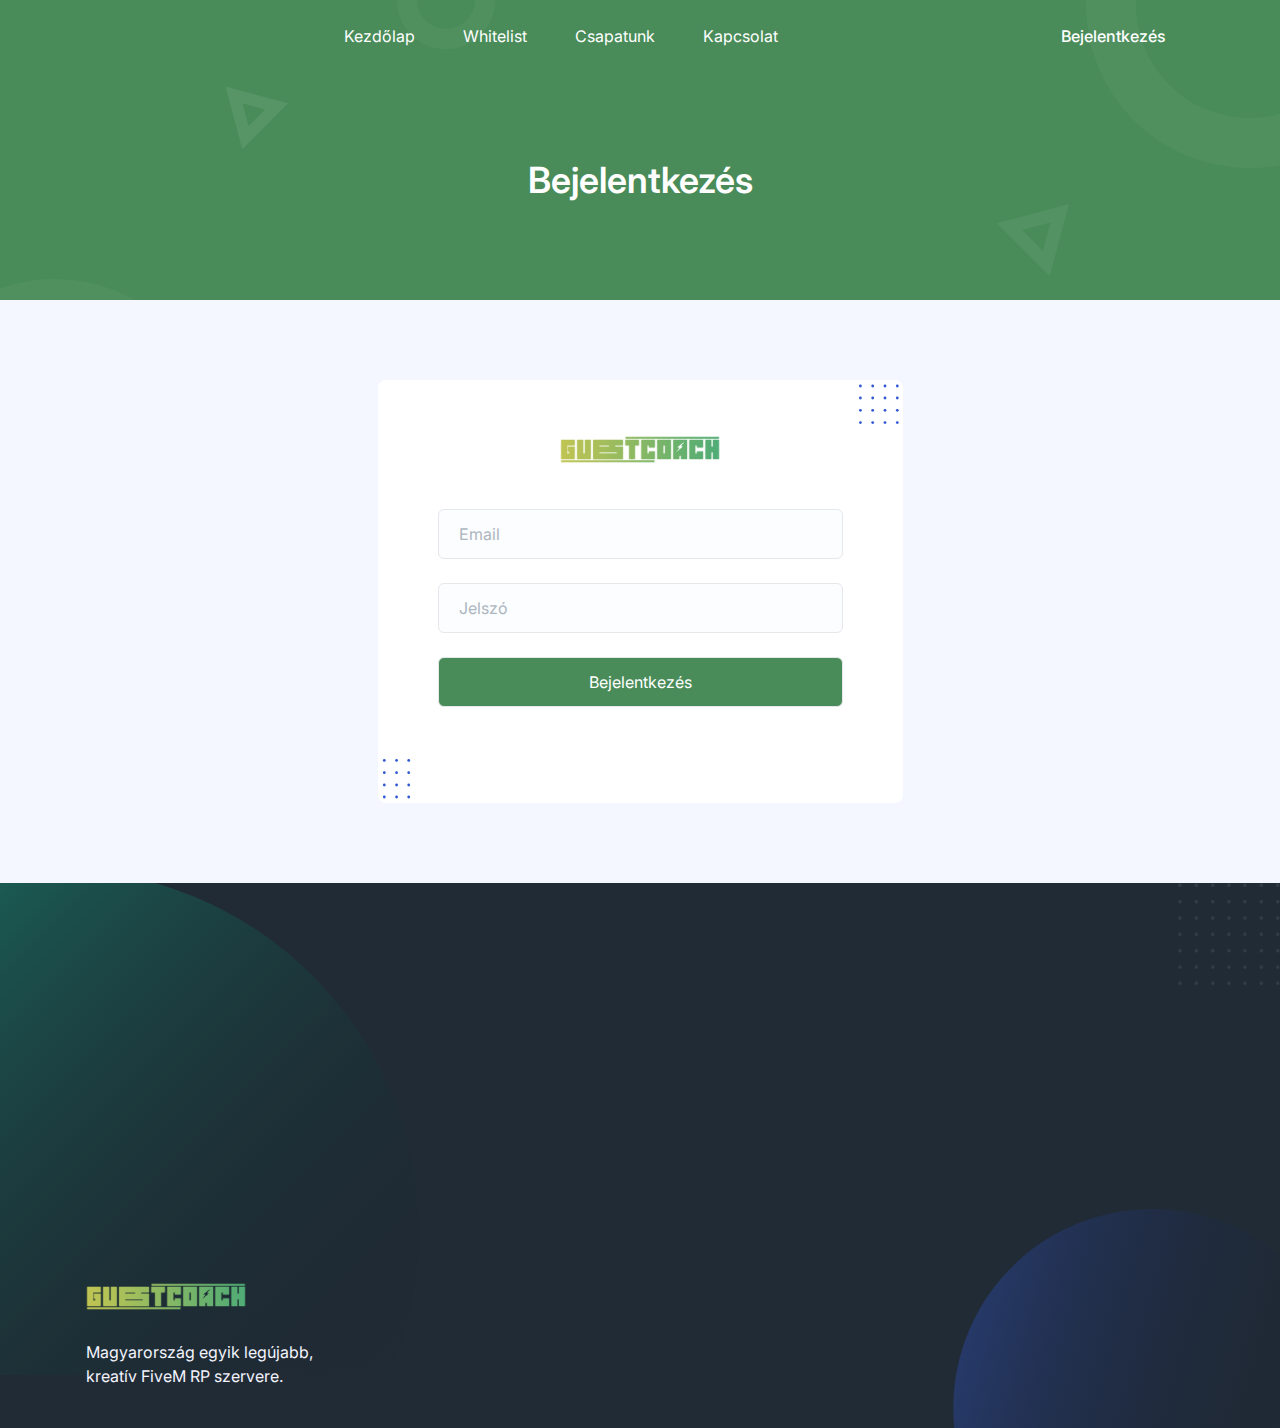
<file: signin.html>
<!DOCTYPE html>
<html lang="en">
  <head>
    <meta charset="UTF-8" />
    <meta http-equiv="X-UA-Compatible" content="IE=edge" />
    <meta name="viewport" content="width=device-width, initial-scale=1.0" />
    <title>Bejelentkezés | GuestCoach RP</title>
    <link
      rel="shortcut icon"
      href="assets/images/logo/logoNOBG.png"
      type="image/x-icon"
    />
    <link rel="stylesheet" href="assets/css/animate.css" />
    <link rel="stylesheet" href="assets/css/tailwind.css" />

    <!-- ==== WOW JS ==== -->
    <script src="assets/js/wow.min.js"></script>
    <script>
      new WOW().init();
    </script>
  </head>
  <body>
 <!-- ====== Navbar Section Start -->
 <div
 class="ud-header absolute top-0 left-0 z-40 flex w-full items-center bg-transparent"
>
 <div class="container">
   <div class="relative -mx-4 flex items-center justify-between">
     <div class="w-60 max-w-full px-4">
       <a href="index.html" class="navbar-logo block w-full py-5">
        <link
        rel="shortcut icon"
        href="assets/images/logo/logoNOBG.png"
        type="image/x-icon"
      />
       </a>
     </div>
     <div class="flex w-full items-center justify-between px-4">
       <div>
         <button
           id="navbarToggler"
           class="absolute right-4 top-1/2 block -translate-y-1/2 rounded-lg px-3 py-[6px] ring-primary focus:ring-2 lg:hidden"
         >
           <span
             class="relative my-[6px] block h-[2px] w-[30px] bg-white"
           ></span>
           <span
             class="relative my-[6px] block h-[2px] w-[30px] bg-white"
           ></span>
           <span
             class="relative my-[6px] block h-[2px] w-[30px] bg-white"
           ></span>
         </button>
         <nav
           id="navbarCollapse"
           class="absolute right-4 top-full hidden w-full max-w-[250px] rounded-lg bg-white py-5 shadow-lg lg:static lg:block lg:w-full lg:max-w-full lg:bg-transparent lg:py-0 lg:px-4 lg:shadow-none xl:px-6"
         >
           <ul class="blcok lg:flex">
             <li class="group relative">
               <a
                 href="index.html"
                 class="ud-menu-scroll mx-8 flex py-2 text-base text-dark group-hover:text-primary lg:mr-0 lg:inline-flex lg:py-6 lg:px-0 lg:text-white lg:group-hover:text-white lg:group-hover:opacity-70"
               >
                 Kezdőlap
               </a>
             </li>
             <li class="group relative">
               <a
                 href=""
                 class="ud-menu-scroll mx-8 flex py-2 text-base text-dark group-hover:text-primary lg:mr-0 lg:ml-7 lg:inline-flex lg:py-6 lg:px-0 lg:text-white lg:group-hover:text-white lg:group-hover:opacity-70 xl:ml-12"
               >
                 Whitelist
               </a>
             </li>
             <li class="group relative">
              
             </li>
             <li class="group relative">
               <a
                 href="index.html"
                 class="ud-menu-scroll mx-8 flex py-2 text-base text-dark group-hover:text-primary lg:mr-0 lg:ml-7 lg:inline-flex lg:py-6 lg:px-0 lg:text-white lg:group-hover:text-white lg:group-hover:opacity-70 xl:ml-12"
               >
                 Csapatunk
               </a>
             </li>
             <li class="group relative">
               <a
                 href="index.html"
                 class="ud-menu-scroll mx-8 flex py-2 text-base text-dark group-hover:text-primary lg:mr-0 lg:ml-7 lg:inline-flex lg:py-6 lg:px-0 lg:text-white lg:group-hover:text-white lg:group-hover:opacity-70 xl:ml-12"
               >
                 Kapcsolat
               </a>
             </li>
            
           </ul>
         </nav>
       </div>
       <div class="hidden justify-end pr-16 sm:flex lg:pr-0">
         <a
           href="signin.html"
           class="loginBtn py-3 px-7 text-base font-medium text-white hover:opacity-70"
         >
           Bejelentkezés
         </a>
        
       </div>
     </div>
   </div>
 </div>
</div>
<!-- ====== Navbar Section End -->

    <!-- ====== Banner Section Start -->
    <div
      class="relative z-10 overflow-hidden bg-primary pt-[120px] pb-[100px] md:pt-[130px] lg:pt-[160px]"
    >
      <div class="container">
        <div class="-mx-4 flex flex-wrap items-center">
          <div class="w-full px-4">
            <div class="text-center">
              <h1 class="text-4xl font-semibold text-white">Bejelentkezés</h1>
            </div>
          </div>
        </div>
      </div>
      <div>
        <span class="absolute top-0 left-0 z-[-1]">
          <svg
            width="495"
            height="470"
            viewBox="0 0 495 470"
            fill="none"
            xmlns="http://www.w3.org/2000/svg"
          >
            <circle
              cx="55"
              cy="442"
              r="138"
              stroke="white"
              stroke-opacity="0.04"
              stroke-width="50"
            />
            <circle
              cx="446"
              r="39"
              stroke="white"
              stroke-opacity="0.04"
              stroke-width="20"
            />
            <path
              d="M245.406 137.609L233.985 94.9852L276.609 106.406L245.406 137.609Z"
              stroke="white"
              stroke-opacity="0.08"
              stroke-width="12"
            />
          </svg>
        </span>
        <span class="absolute top-0 right-0 z-[-1]">
          <svg
            width="493"
            height="470"
            viewBox="0 0 493 470"
            fill="none"
            xmlns="http://www.w3.org/2000/svg"
          >
            <circle
              cx="462"
              cy="5"
              r="138"
              stroke="white"
              stroke-opacity="0.04"
              stroke-width="50"
            />
            <circle
              cx="49"
              cy="470"
              r="39"
              stroke="white"
              stroke-opacity="0.04"
              stroke-width="20"
            />
            <path
              d="M222.393 226.701L272.808 213.192L259.299 263.607L222.393 226.701Z"
              stroke="white"
              stroke-opacity="0.06"
              stroke-width="13"
            />
          </svg>
        </span>
      </div>
    </div>
    <!-- ====== Banner Section End -->

    <!-- ====== Forms Section Start -->
    <section class="bg-[#F4F7FF] py-14 lg:py-20">
      <div class="container">
        <div class="-mx-4 flex flex-wrap">
          <div class="w-full px-4">
            <div
              class="wow fadeInUp relative mx-auto max-w-[525px] overflow-hidden rounded-lg bg-white py-14 px-8 text-center sm:px-12 md:px-[60px]"
              data-wow-delay=".15s"
            >
              <div class="mb-10 text-center">
                <a
                  href="javascript:void(0)"
                  class="mx-auto inline-block max-w-[160px]"
                >
                  <img src="assets/images/logo/biglogoNOBG.png" alt="logo" />
                </a>
              </div>
              <form>
                <div class="mb-6">
                  <input
                    type="email"
                    placeholder="Email"
                    class="bordder-[#E9EDF4] w-full rounded-md border bg-[#FCFDFE] py-3 px-5 text-base text-body-color placeholder-[#ACB6BE] outline-none transition focus:border-primary focus-visible:shadow-none"
                  />
                </div>
                <div class="mb-6">
                  <input
                    type="password"
                    placeholder="Jelszó"
                    class="bordder-[#E9EDF4] w-full rounded-md border bg-[#FCFDFE] py-3 px-5 text-base text-body-color placeholder-[#ACB6BE] outline-none transition focus:border-primary focus-visible:shadow-none"
                  />
                </div>
                <div class="mb-10">
                  <input
                    type="submit"
                    value="Bejelentkezés"
                    class="bordder-primary w-full cursor-pointer rounded-md border bg-primary py-3 px-5 text-base text-white transition duration-300 ease-in-out hover:shadow-md"
                  />
                </div>
              </form>
             
              <div>
                <span class="absolute top-1 right-1">
                  <svg
                    width="40"
                    height="40"
                    viewBox="0 0 40 40"
                    fill="none"
                    xmlns="http://www.w3.org/2000/svg"
                  >
                    <circle
                      cx="1.39737"
                      cy="38.6026"
                      r="1.39737"
                      transform="rotate(-90 1.39737 38.6026)"
                      fill="#3056D3"
                    />
                    <circle
                      cx="1.39737"
                      cy="1.99122"
                      r="1.39737"
                      transform="rotate(-90 1.39737 1.99122)"
                      fill="#3056D3"
                    />
                    <circle
                      cx="13.6943"
                      cy="38.6026"
                      r="1.39737"
                      transform="rotate(-90 13.6943 38.6026)"
                      fill="#3056D3"
                    />
                    <circle
                      cx="13.6943"
                      cy="1.99122"
                      r="1.39737"
                      transform="rotate(-90 13.6943 1.99122)"
                      fill="#3056D3"
                    />
                    <circle
                      cx="25.9911"
                      cy="38.6026"
                      r="1.39737"
                      transform="rotate(-90 25.9911 38.6026)"
                      fill="#3056D3"
                    />
                    <circle
                      cx="25.9911"
                      cy="1.99122"
                      r="1.39737"
                      transform="rotate(-90 25.9911 1.99122)"
                      fill="#3056D3"
                    />
                    <circle
                      cx="38.288"
                      cy="38.6026"
                      r="1.39737"
                      transform="rotate(-90 38.288 38.6026)"
                      fill="#3056D3"
                    />
                    <circle
                      cx="38.288"
                      cy="1.99122"
                      r="1.39737"
                      transform="rotate(-90 38.288 1.99122)"
                      fill="#3056D3"
                    />
                    <circle
                      cx="1.39737"
                      cy="26.3057"
                      r="1.39737"
                      transform="rotate(-90 1.39737 26.3057)"
                      fill="#3056D3"
                    />
                    <circle
                      cx="13.6943"
                      cy="26.3057"
                      r="1.39737"
                      transform="rotate(-90 13.6943 26.3057)"
                      fill="#3056D3"
                    />
                    <circle
                      cx="25.9911"
                      cy="26.3057"
                      r="1.39737"
                      transform="rotate(-90 25.9911 26.3057)"
                      fill="#3056D3"
                    />
                    <circle
                      cx="38.288"
                      cy="26.3057"
                      r="1.39737"
                      transform="rotate(-90 38.288 26.3057)"
                      fill="#3056D3"
                    />
                    <circle
                      cx="1.39737"
                      cy="14.0086"
                      r="1.39737"
                      transform="rotate(-90 1.39737 14.0086)"
                      fill="#3056D3"
                    />
                    <circle
                      cx="13.6943"
                      cy="14.0086"
                      r="1.39737"
                      transform="rotate(-90 13.6943 14.0086)"
                      fill="#3056D3"
                    />
                    <circle
                      cx="25.9911"
                      cy="14.0086"
                      r="1.39737"
                      transform="rotate(-90 25.9911 14.0086)"
                      fill="#3056D3"
                    />
                    <circle
                      cx="38.288"
                      cy="14.0086"
                      r="1.39737"
                      transform="rotate(-90 38.288 14.0086)"
                      fill="#3056D3"
                    />
                  </svg>
                </span>
                <span class="absolute left-1 bottom-1">
                  <svg
                    width="29"
                    height="40"
                    viewBox="0 0 29 40"
                    fill="none"
                    xmlns="http://www.w3.org/2000/svg"
                  >
                    <circle
                      cx="2.288"
                      cy="25.9912"
                      r="1.39737"
                      transform="rotate(-90 2.288 25.9912)"
                      fill="#3056D3"
                    />
                    <circle
                      cx="14.5849"
                      cy="25.9911"
                      r="1.39737"
                      transform="rotate(-90 14.5849 25.9911)"
                      fill="#3056D3"
                    />
                    <circle
                      cx="26.7216"
                      cy="25.9911"
                      r="1.39737"
                      transform="rotate(-90 26.7216 25.9911)"
                      fill="#3056D3"
                    />
                    <circle
                      cx="2.288"
                      cy="13.6944"
                      r="1.39737"
                      transform="rotate(-90 2.288 13.6944)"
                      fill="#3056D3"
                    />
                    <circle
                      cx="14.5849"
                      cy="13.6943"
                      r="1.39737"
                      transform="rotate(-90 14.5849 13.6943)"
                      fill="#3056D3"
                    />
                    <circle
                      cx="26.7216"
                      cy="13.6943"
                      r="1.39737"
                      transform="rotate(-90 26.7216 13.6943)"
                      fill="#3056D3"
                    />
                    <circle
                      cx="2.288"
                      cy="38.0087"
                      r="1.39737"
                      transform="rotate(-90 2.288 38.0087)"
                      fill="#3056D3"
                    />
                    <circle
                      cx="2.288"
                      cy="1.39739"
                      r="1.39737"
                      transform="rotate(-90 2.288 1.39739)"
                      fill="#3056D3"
                    />
                    <circle
                      cx="14.5849"
                      cy="38.0089"
                      r="1.39737"
                      transform="rotate(-90 14.5849 38.0089)"
                      fill="#3056D3"
                    />
                    <circle
                      cx="26.7216"
                      cy="38.0089"
                      r="1.39737"
                      transform="rotate(-90 26.7216 38.0089)"
                      fill="#3056D3"
                    />
                    <circle
                      cx="14.5849"
                      cy="1.39761"
                      r="1.39737"
                      transform="rotate(-90 14.5849 1.39761)"
                      fill="#3056D3"
                    />
                    <circle
                      cx="26.7216"
                      cy="1.39761"
                      r="1.39737"
                      transform="rotate(-90 26.7216 1.39761)"
                      fill="#3056D3"
                    />
                  </svg>
                </span>
              </div>
            </div>
          </div>
        </div>
      </div>
    </section>
    <!-- ====== Forms Section End -->

 <!-- ====== Footer Section Start -->
    <footer
      class="wow fadeInUp relative z-10 bg-black pt-20 lg:pt-[120px]"
      data-wow-delay=".15s"
    >
      <div class="container">
        <div class="-mx-4 flex flex-wrap">
          <div class="w-full px-4 sm:w-1/2 md:w-1/2 lg:w-4/12 xl:w-3/12">
            <div class="mb-10 w-full">
              <a
                href="javascript:void(0)"
                class="mb-6 inline-block max-w-[160px]"
              >
                <img
                  src="assets/images/logo/biglogoNOBG.png"
                  alt="logo"
                  class="max-w-full"
                />
              </a>
              <p class="mb-7 text-base text-[#f3f4fe]">
               Magyarország egyik legújabb, kreatív FiveM RP szervere.
              </p>
              
            </div>
          </div>
         

      

      <div>
        <span class="absolute left-0 top-0 z-[-1]">
          <img src="assets/images/footer/shape-1.svg" alt="" />
        </span>

        <span class="absolute bottom-0 right-0 z-[-1]">
          <img src="assets/images/footer/shape-3.svg" alt="" />
        </span>

        <span class="absolute top-0 right-0 z-[-1]">
          <svg
            width="102"
            height="102"
            viewBox="0 0 102 102"
            fill="none"
            xmlns="http://www.w3.org/2000/svg"
          >
            <path
              d="M1.8667 33.1956C2.89765 33.1956 3.7334 34.0318 3.7334 35.0633C3.7334 36.0947 2.89765 36.9309 1.8667 36.9309C0.835744 36.9309 4.50645e-08 36.0947 0 35.0633C-4.50645e-08 34.0318 0.835744 33.1956 1.8667 33.1956Z"
              fill="white"
              fill-opacity="0.08"
            ></path>
            <path
              d="M18.2939 33.1956C19.3249 33.1956 20.1606 34.0318 20.1606 35.0633C20.1606 36.0947 19.3249 36.9309 18.2939 36.9309C17.263 36.9309 16.4272 36.0947 16.4272 35.0633C16.4272 34.0318 17.263 33.1956 18.2939 33.1956Z"
              fill="white"
              fill-opacity="0.08"
            ></path>
            <path
              d="M34.7209 33.195C35.7519 33.195 36.5876 34.0311 36.5876 35.0626C36.5876 36.0941 35.7519 36.9303 34.7209 36.9303C33.69 36.9303 32.8542 36.0941 32.8542 35.0626C32.8542 34.0311 33.69 33.195 34.7209 33.195Z"
              fill="white"
              fill-opacity="0.08"
            ></path>
            <path
              d="M50.9341 33.195C51.965 33.195 52.8008 34.0311 52.8008 35.0626C52.8008 36.0941 51.965 36.9303 50.9341 36.9303C49.9031 36.9303 49.0674 36.0941 49.0674 35.0626C49.0674 34.0311 49.9031 33.195 50.9341 33.195Z"
              fill="white"
              fill-opacity="0.08"
            ></path>
            <path
              d="M1.8667 16.7605C2.89765 16.7605 3.7334 17.5966 3.7334 18.6281C3.7334 19.6596 2.89765 20.4957 1.8667 20.4957C0.835744 20.4957 4.50645e-08 19.6596 0 18.6281C-4.50645e-08 17.5966 0.835744 16.7605 1.8667 16.7605Z"
              fill="white"
              fill-opacity="0.08"
            ></path>
            <path
              d="M18.2939 16.7605C19.3249 16.7605 20.1606 17.5966 20.1606 18.6281C20.1606 19.6596 19.3249 20.4957 18.2939 20.4957C17.263 20.4957 16.4272 19.6596 16.4272 18.6281C16.4272 17.5966 17.263 16.7605 18.2939 16.7605Z"
              fill="white"
              fill-opacity="0.08"
            ></path>
            <path
              d="M34.7209 16.7605C35.7519 16.7605 36.5876 17.5966 36.5876 18.6281C36.5876 19.6596 35.7519 20.4957 34.7209 20.4957C33.69 20.4957 32.8542 19.6596 32.8542 18.6281C32.8542 17.5966 33.69 16.7605 34.7209 16.7605Z"
              fill="white"
              fill-opacity="0.08"
            ></path>
            <path
              d="M50.9341 16.7605C51.965 16.7605 52.8008 17.5966 52.8008 18.6281C52.8008 19.6596 51.965 20.4957 50.9341 20.4957C49.9031 20.4957 49.0674 19.6596 49.0674 18.6281C49.0674 17.5966 49.9031 16.7605 50.9341 16.7605Z"
              fill="white"
              fill-opacity="0.08"
            ></path>
            <path
              d="M1.8667 0.324951C2.89765 0.324951 3.7334 1.16115 3.7334 2.19261C3.7334 3.22408 2.89765 4.06024 1.8667 4.06024C0.835744 4.06024 4.50645e-08 3.22408 0 2.19261C-4.50645e-08 1.16115 0.835744 0.324951 1.8667 0.324951Z"
              fill="white"
              fill-opacity="0.08"
            ></path>
            <path
              d="M18.2939 0.324951C19.3249 0.324951 20.1606 1.16115 20.1606 2.19261C20.1606 3.22408 19.3249 4.06024 18.2939 4.06024C17.263 4.06024 16.4272 3.22408 16.4272 2.19261C16.4272 1.16115 17.263 0.324951 18.2939 0.324951Z"
              fill="white"
              fill-opacity="0.08"
            ></path>
            <path
              d="M34.7209 0.325302C35.7519 0.325302 36.5876 1.16147 36.5876 2.19293C36.5876 3.2244 35.7519 4.06056 34.7209 4.06056C33.69 4.06056 32.8542 3.2244 32.8542 2.19293C32.8542 1.16147 33.69 0.325302 34.7209 0.325302Z"
              fill="white"
              fill-opacity="0.08"
            ></path>
            <path
              d="M50.9341 0.325302C51.965 0.325302 52.8008 1.16147 52.8008 2.19293C52.8008 3.2244 51.965 4.06056 50.9341 4.06056C49.9031 4.06056 49.0674 3.2244 49.0674 2.19293C49.0674 1.16147 49.9031 0.325302 50.9341 0.325302Z"
              fill="white"
              fill-opacity="0.08"
            ></path>
            <path
              d="M66.9037 33.1956C67.9346 33.1956 68.7704 34.0318 68.7704 35.0633C68.7704 36.0947 67.9346 36.9309 66.9037 36.9309C65.8727 36.9309 65.037 36.0947 65.037 35.0633C65.037 34.0318 65.8727 33.1956 66.9037 33.1956Z"
              fill="white"
              fill-opacity="0.08"
            ></path>
            <path
              d="M83.3307 33.1956C84.3616 33.1956 85.1974 34.0318 85.1974 35.0633C85.1974 36.0947 84.3616 36.9309 83.3307 36.9309C82.2997 36.9309 81.464 36.0947 81.464 35.0633C81.464 34.0318 82.2997 33.1956 83.3307 33.1956Z"
              fill="white"
              fill-opacity="0.08"
            ></path>
            <path
              d="M99.7576 33.1956C100.789 33.1956 101.624 34.0318 101.624 35.0633C101.624 36.0947 100.789 36.9309 99.7576 36.9309C98.7266 36.9309 97.8909 36.0947 97.8909 35.0633C97.8909 34.0318 98.7266 33.1956 99.7576 33.1956Z"
              fill="white"
              fill-opacity="0.08"
            ></path>
            <path
              d="M66.9037 16.7605C67.9346 16.7605 68.7704 17.5966 68.7704 18.6281C68.7704 19.6596 67.9346 20.4957 66.9037 20.4957C65.8727 20.4957 65.037 19.6596 65.037 18.6281C65.037 17.5966 65.8727 16.7605 66.9037 16.7605Z"
              fill="white"
              fill-opacity="0.08"
            ></path>
            <path
              d="M83.3307 16.7605C84.3616 16.7605 85.1974 17.5966 85.1974 18.6281C85.1974 19.6596 84.3616 20.4957 83.3307 20.4957C82.2997 20.4957 81.464 19.6596 81.464 18.6281C81.464 17.5966 82.2997 16.7605 83.3307 16.7605Z"
              fill="white"
              fill-opacity="0.08"
            ></path>
            <path
              d="M99.7576 16.7605C100.789 16.7605 101.624 17.5966 101.624 18.6281C101.624 19.6596 100.789 20.4957 99.7576 20.4957C98.7266 20.4957 97.8909 19.6596 97.8909 18.6281C97.8909 17.5966 98.7266 16.7605 99.7576 16.7605Z"
              fill="white"
              fill-opacity="0.08"
            ></path>
            <path
              d="M66.9037 0.324966C67.9346 0.324966 68.7704 1.16115 68.7704 2.19261C68.7704 3.22408 67.9346 4.06024 66.9037 4.06024C65.8727 4.06024 65.037 3.22408 65.037 2.19261C65.037 1.16115 65.8727 0.324966 66.9037 0.324966Z"
              fill="white"
              fill-opacity="0.08"
            ></path>
            <path
              d="M83.3307 0.324951C84.3616 0.324951 85.1974 1.16115 85.1974 2.19261C85.1974 3.22408 84.3616 4.06024 83.3307 4.06024C82.2997 4.06024 81.464 3.22408 81.464 2.19261C81.464 1.16115 82.2997 0.324951 83.3307 0.324951Z"
              fill="white"
              fill-opacity="0.08"
            ></path>
            <path
              d="M99.7576 0.324951C100.789 0.324951 101.624 1.16115 101.624 2.19261C101.624 3.22408 100.789 4.06024 99.7576 4.06024C98.7266 4.06024 97.8909 3.22408 97.8909 2.19261C97.8909 1.16115 98.7266 0.324951 99.7576 0.324951Z"
              fill="white"
              fill-opacity="0.08"
            ></path>
            <path
              d="M1.8667 82.2029C2.89765 82.2029 3.7334 83.039 3.7334 84.0705C3.7334 85.102 2.89765 85.9382 1.8667 85.9382C0.835744 85.9382 4.50645e-08 85.102 0 84.0705C-4.50645e-08 83.039 0.835744 82.2029 1.8667 82.2029Z"
              fill="white"
              fill-opacity="0.08"
            ></path>
            <path
              d="M18.2939 82.2029C19.3249 82.2029 20.1606 83.039 20.1606 84.0705C20.1606 85.102 19.3249 85.9382 18.2939 85.9382C17.263 85.9382 16.4272 85.102 16.4272 84.0705C16.4272 83.039 17.263 82.2029 18.2939 82.2029Z"
              fill="white"
              fill-opacity="0.08"
            ></path>
            <path
              d="M34.7209 82.2026C35.7519 82.2026 36.5876 83.0387 36.5876 84.0702C36.5876 85.1017 35.7519 85.9378 34.7209 85.9378C33.69 85.9378 32.8542 85.1017 32.8542 84.0702C32.8542 83.0387 33.69 82.2026 34.7209 82.2026Z"
              fill="white"
              fill-opacity="0.08"
            ></path>
            <path
              d="M50.9341 82.2026C51.965 82.2026 52.8008 83.0387 52.8008 84.0702C52.8008 85.1017 51.965 85.9378 50.9341 85.9378C49.9031 85.9378 49.0674 85.1017 49.0674 84.0702C49.0674 83.0387 49.9031 82.2026 50.9341 82.2026Z"
              fill="white"
              fill-opacity="0.08"
            ></path>
            <path
              d="M1.8667 65.7677C2.89765 65.7677 3.7334 66.6039 3.7334 67.6353C3.7334 68.6668 2.89765 69.503 1.8667 69.503C0.835744 69.503 4.50645e-08 68.6668 0 67.6353C-4.50645e-08 66.6039 0.835744 65.7677 1.8667 65.7677Z"
              fill="white"
              fill-opacity="0.08"
            ></path>
            <path
              d="M18.2939 65.7677C19.3249 65.7677 20.1606 66.6039 20.1606 67.6353C20.1606 68.6668 19.3249 69.503 18.2939 69.503C17.263 69.503 16.4272 68.6668 16.4272 67.6353C16.4272 66.6039 17.263 65.7677 18.2939 65.7677Z"
              fill="white"
              fill-opacity="0.08"
            ></path>
            <path
              d="M34.7209 65.7674C35.7519 65.7674 36.5876 66.6036 36.5876 67.635C36.5876 68.6665 35.7519 69.5027 34.7209 69.5027C33.69 69.5027 32.8542 68.6665 32.8542 67.635C32.8542 66.6036 33.69 65.7674 34.7209 65.7674Z"
              fill="white"
              fill-opacity="0.08"
            ></path>
            <path
              d="M50.9341 65.7674C51.965 65.7674 52.8008 66.6036 52.8008 67.635C52.8008 68.6665 51.965 69.5027 50.9341 69.5027C49.9031 69.5027 49.0674 68.6665 49.0674 67.635C49.0674 66.6036 49.9031 65.7674 50.9341 65.7674Z"
              fill="white"
              fill-opacity="0.08"
            ></path>
            <path
              d="M1.8667 98.2644C2.89765 98.2644 3.7334 99.1005 3.7334 100.132C3.7334 101.163 2.89765 102 1.8667 102C0.835744 102 4.50645e-08 101.163 0 100.132C-4.50645e-08 99.1005 0.835744 98.2644 1.8667 98.2644Z"
              fill="white"
              fill-opacity="0.08"
            ></path>
            <path
              d="M1.8667 49.3322C2.89765 49.3322 3.7334 50.1684 3.7334 51.1998C3.7334 52.2313 2.89765 53.0675 1.8667 53.0675C0.835744 53.0675 4.50645e-08 52.2313 0 51.1998C-4.50645e-08 50.1684 0.835744 49.3322 1.8667 49.3322Z"
              fill="white"
              fill-opacity="0.08"
            ></path>
            <path
              d="M18.2939 98.2644C19.3249 98.2644 20.1606 99.1005 20.1606 100.132C20.1606 101.163 19.3249 102 18.2939 102C17.263 102 16.4272 101.163 16.4272 100.132C16.4272 99.1005 17.263 98.2644 18.2939 98.2644Z"
              fill="white"
              fill-opacity="0.08"
            ></path>
            <path
              d="M18.2939 49.3322C19.3249 49.3322 20.1606 50.1684 20.1606 51.1998C20.1606 52.2313 19.3249 53.0675 18.2939 53.0675C17.263 53.0675 16.4272 52.2313 16.4272 51.1998C16.4272 50.1684 17.263 49.3322 18.2939 49.3322Z"
              fill="white"
              fill-opacity="0.08"
            ></path>
            <path
              d="M34.7209 98.2647C35.7519 98.2647 36.5876 99.1008 36.5876 100.132C36.5876 101.164 35.7519 102 34.7209 102C33.69 102 32.8542 101.164 32.8542 100.132C32.8542 99.1008 33.69 98.2647 34.7209 98.2647Z"
              fill="white"
              fill-opacity="0.08"
            ></path>
            <path
              d="M50.9341 98.2647C51.965 98.2647 52.8008 99.1008 52.8008 100.132C52.8008 101.164 51.965 102 50.9341 102C49.9031 102 49.0674 101.164 49.0674 100.132C49.0674 99.1008 49.9031 98.2647 50.9341 98.2647Z"
              fill="white"
              fill-opacity="0.08"
            ></path>
            <path
              d="M34.7209 49.3326C35.7519 49.3326 36.5876 50.1687 36.5876 51.2002C36.5876 52.2317 35.7519 53.0678 34.7209 53.0678C33.69 53.0678 32.8542 52.2317 32.8542 51.2002C32.8542 50.1687 33.69 49.3326 34.7209 49.3326Z"
              fill="white"
              fill-opacity="0.08"
            ></path>
            <path
              d="M50.9341 49.3326C51.965 49.3326 52.8008 50.1687 52.8008 51.2002C52.8008 52.2317 51.965 53.0678 50.9341 53.0678C49.9031 53.0678 49.0674 52.2317 49.0674 51.2002C49.0674 50.1687 49.9031 49.3326 50.9341 49.3326Z"
              fill="white"
              fill-opacity="0.08"
            ></path>
            <path
              d="M66.9037 82.2029C67.9346 82.2029 68.7704 83.0391 68.7704 84.0705C68.7704 85.102 67.9346 85.9382 66.9037 85.9382C65.8727 85.9382 65.037 85.102 65.037 84.0705C65.037 83.0391 65.8727 82.2029 66.9037 82.2029Z"
              fill="white"
              fill-opacity="0.08"
            ></path>
            <path
              d="M83.3307 82.2029C84.3616 82.2029 85.1974 83.0391 85.1974 84.0705C85.1974 85.102 84.3616 85.9382 83.3307 85.9382C82.2997 85.9382 81.464 85.102 81.464 84.0705C81.464 83.0391 82.2997 82.2029 83.3307 82.2029Z"
              fill="white"
              fill-opacity="0.08"
            ></path>
            <path
              d="M99.7576 82.2029C100.789 82.2029 101.624 83.039 101.624 84.0705C101.624 85.102 100.789 85.9382 99.7576 85.9382C98.7266 85.9382 97.8909 85.102 97.8909 84.0705C97.8909 83.039 98.7266 82.2029 99.7576 82.2029Z"
              fill="white"
              fill-opacity="0.08"
            ></path>
            <path
              d="M66.9037 65.7674C67.9346 65.7674 68.7704 66.6036 68.7704 67.635C68.7704 68.6665 67.9346 69.5027 66.9037 69.5027C65.8727 69.5027 65.037 68.6665 65.037 67.635C65.037 66.6036 65.8727 65.7674 66.9037 65.7674Z"
              fill="white"
              fill-opacity="0.08"
            ></path>
            <path
              d="M83.3307 65.7677C84.3616 65.7677 85.1974 66.6039 85.1974 67.6353C85.1974 68.6668 84.3616 69.503 83.3307 69.503C82.2997 69.503 81.464 68.6668 81.464 67.6353C81.464 66.6039 82.2997 65.7677 83.3307 65.7677Z"
              fill="white"
              fill-opacity="0.08"
            ></path>
            <path
              d="M99.7576 65.7677C100.789 65.7677 101.624 66.6039 101.624 67.6353C101.624 68.6668 100.789 69.503 99.7576 69.503C98.7266 69.503 97.8909 68.6668 97.8909 67.6353C97.8909 66.6039 98.7266 65.7677 99.7576 65.7677Z"
              fill="white"
              fill-opacity="0.08"
            ></path>
            <path
              d="M66.9037 98.2644C67.9346 98.2644 68.7704 99.1005 68.7704 100.132C68.7704 101.163 67.9346 102 66.9037 102C65.8727 102 65.037 101.163 65.037 100.132C65.037 99.1005 65.8727 98.2644 66.9037 98.2644Z"
              fill="white"
              fill-opacity="0.08"
            ></path>
            <path
              d="M66.9037 49.3322C67.9346 49.3322 68.7704 50.1684 68.7704 51.1998C68.7704 52.2313 67.9346 53.0675 66.9037 53.0675C65.8727 53.0675 65.037 52.2313 65.037 51.1998C65.037 50.1684 65.8727 49.3322 66.9037 49.3322Z"
              fill="white"
              fill-opacity="0.08"
            ></path>
            <path
              d="M83.3307 98.2644C84.3616 98.2644 85.1974 99.1005 85.1974 100.132C85.1974 101.163 84.3616 102 83.3307 102C82.2997 102 81.464 101.163 81.464 100.132C81.464 99.1005 82.2997 98.2644 83.3307 98.2644Z"
              fill="white"
              fill-opacity="0.08"
            ></path>
            <path
              d="M83.3307 49.3322C84.3616 49.3322 85.1974 50.1684 85.1974 51.1998C85.1974 52.2313 84.3616 53.0675 83.3307 53.0675C82.2997 53.0675 81.464 52.2313 81.464 51.1998C81.464 50.1684 82.2997 49.3322 83.3307 49.3322Z"
              fill="white"
              fill-opacity="0.08"
            ></path>
            <path
              d="M99.7576 98.2644C100.789 98.2644 101.624 99.1005 101.624 100.132C101.624 101.163 100.789 102 99.7576 102C98.7266 102 97.8909 101.163 97.8909 100.132C97.8909 99.1005 98.7266 98.2644 99.7576 98.2644Z"
              fill="white"
              fill-opacity="0.08"
            ></path>
            <path
              d="M99.7576 49.3322C100.789 49.3322 101.624 50.1684 101.624 51.1998C101.624 52.2313 100.789 53.0675 99.7576 53.0675C98.7266 53.0675 97.8909 52.2313 97.8909 51.1998C97.8909 50.1684 98.7266 49.3322 99.7576 49.3322Z"
              fill="white"
              fill-opacity="0.08"
            ></path>
          </svg>
        </span>
      </div>
    </footer>
    <!-- ====== Footer Section End -->
    <!-- ====== Back To Top Start -->
    <a
      href="javascript:void(0)"
      class="back-to-top fixed bottom-8 right-8 left-auto z-[999] hidden h-10 w-10 items-center justify-center rounded-md bg-primary text-white shadow-md transition duration-300 ease-in-out hover:bg-dark"
    >
      <span
        class="mt-[6px] h-3 w-3 rotate-45 border-t border-l border-white"
      ></span>
    </a>
    <!-- ====== Back To Top End -->

    <!-- ====== All Scripts -->
    <script src="assets/js/main.js"></script>
  </body>
</html>
</file>
